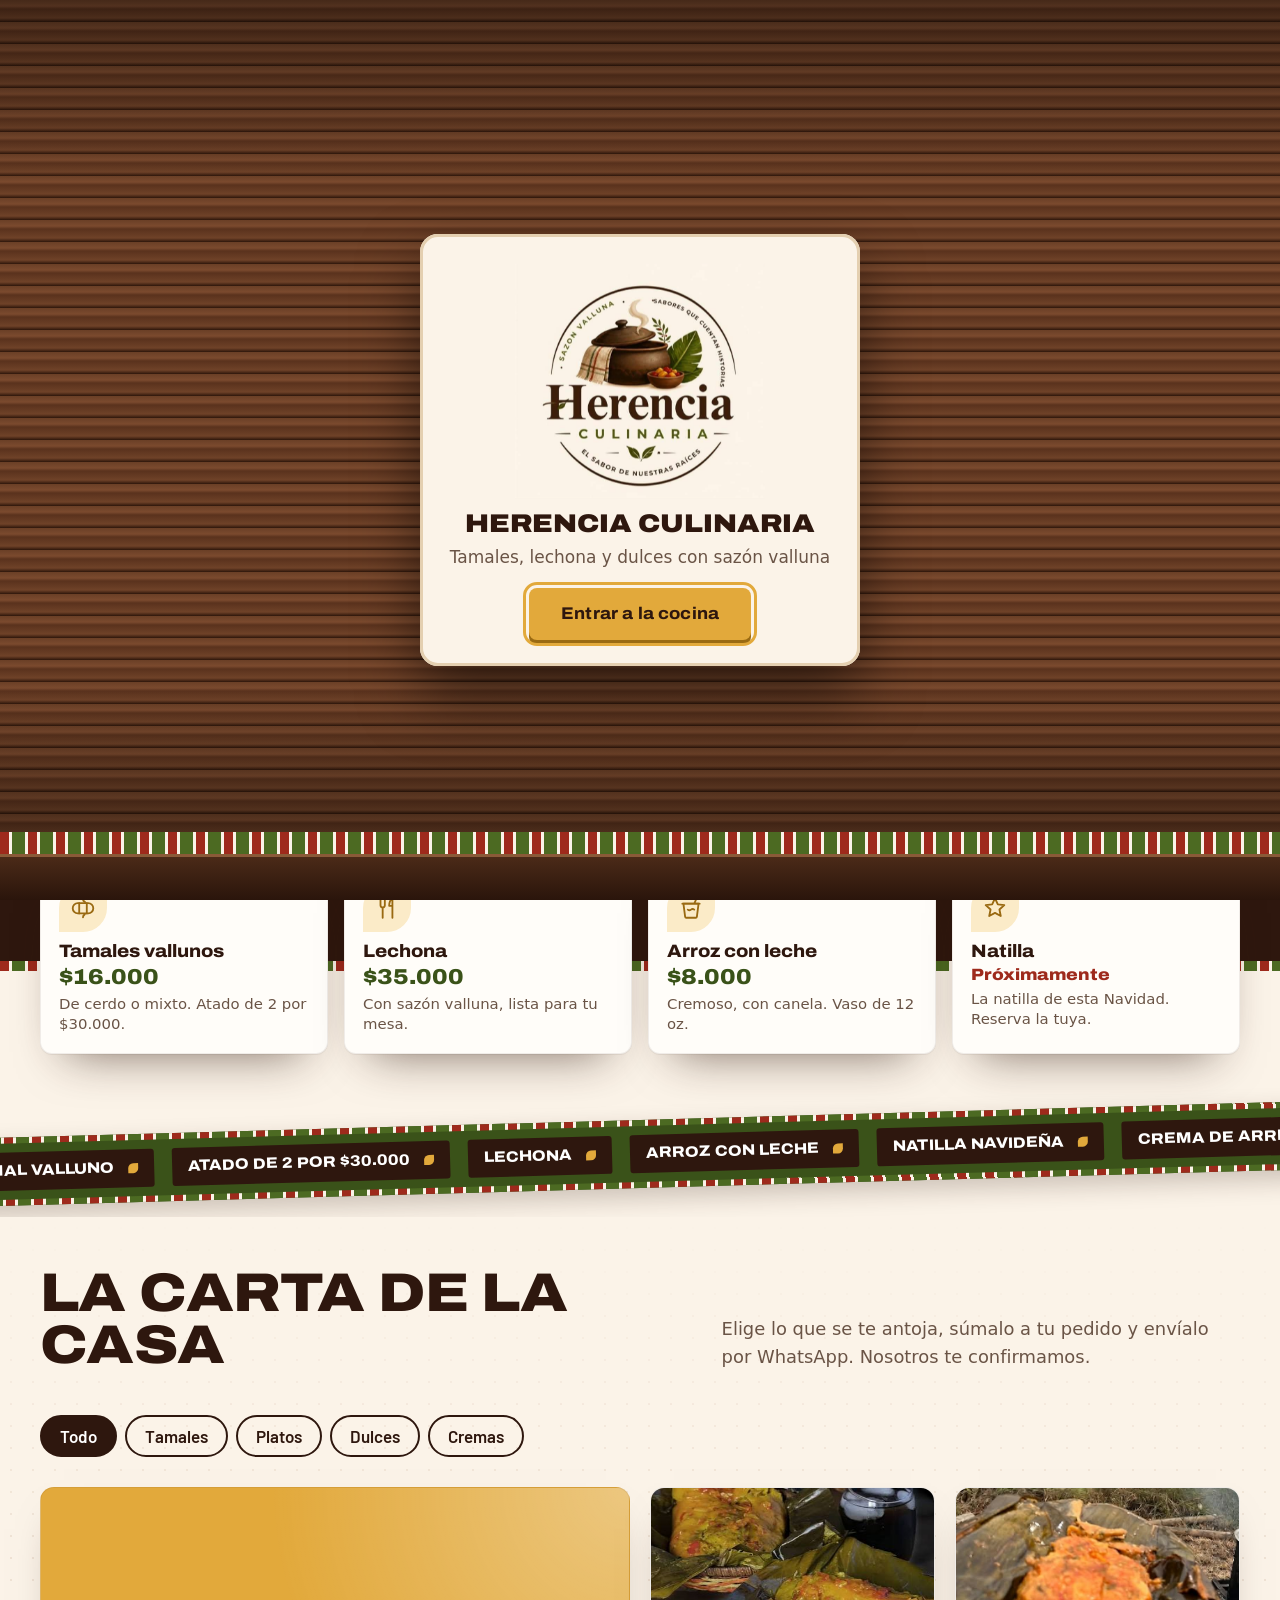
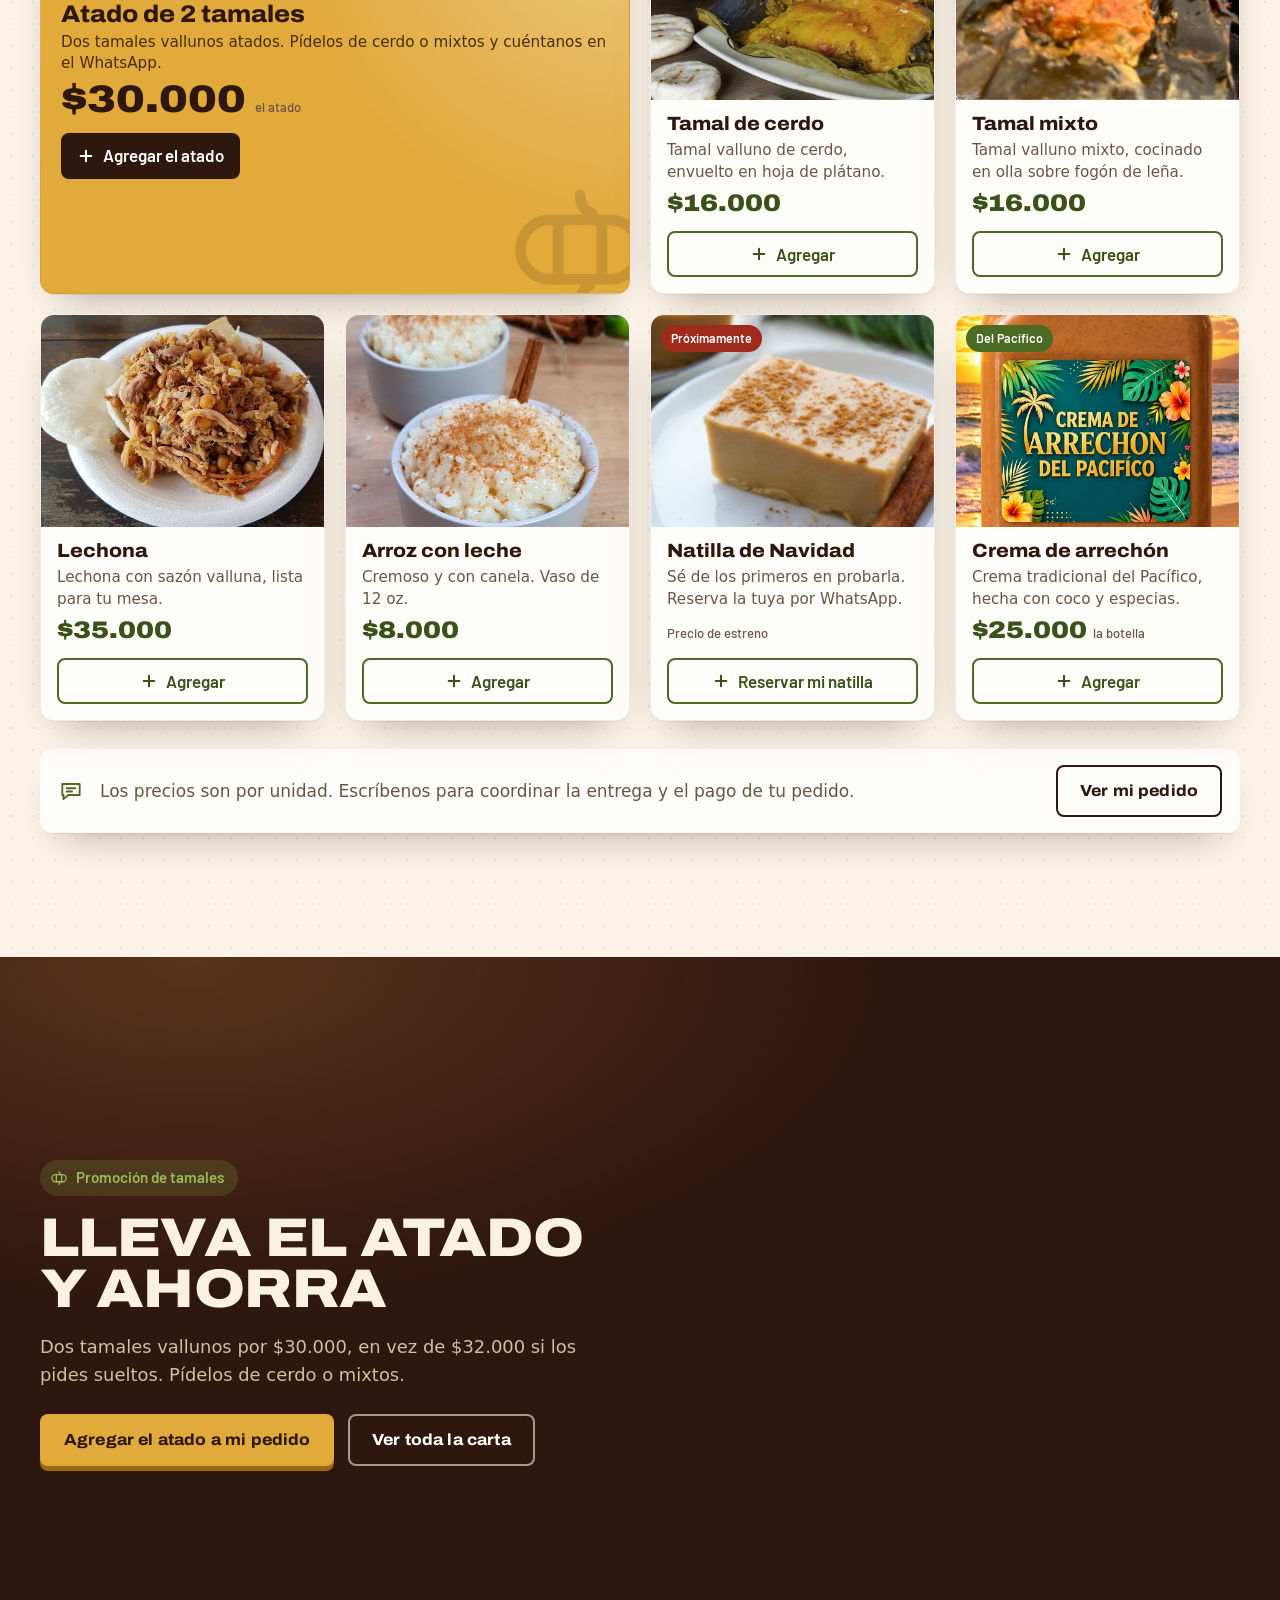
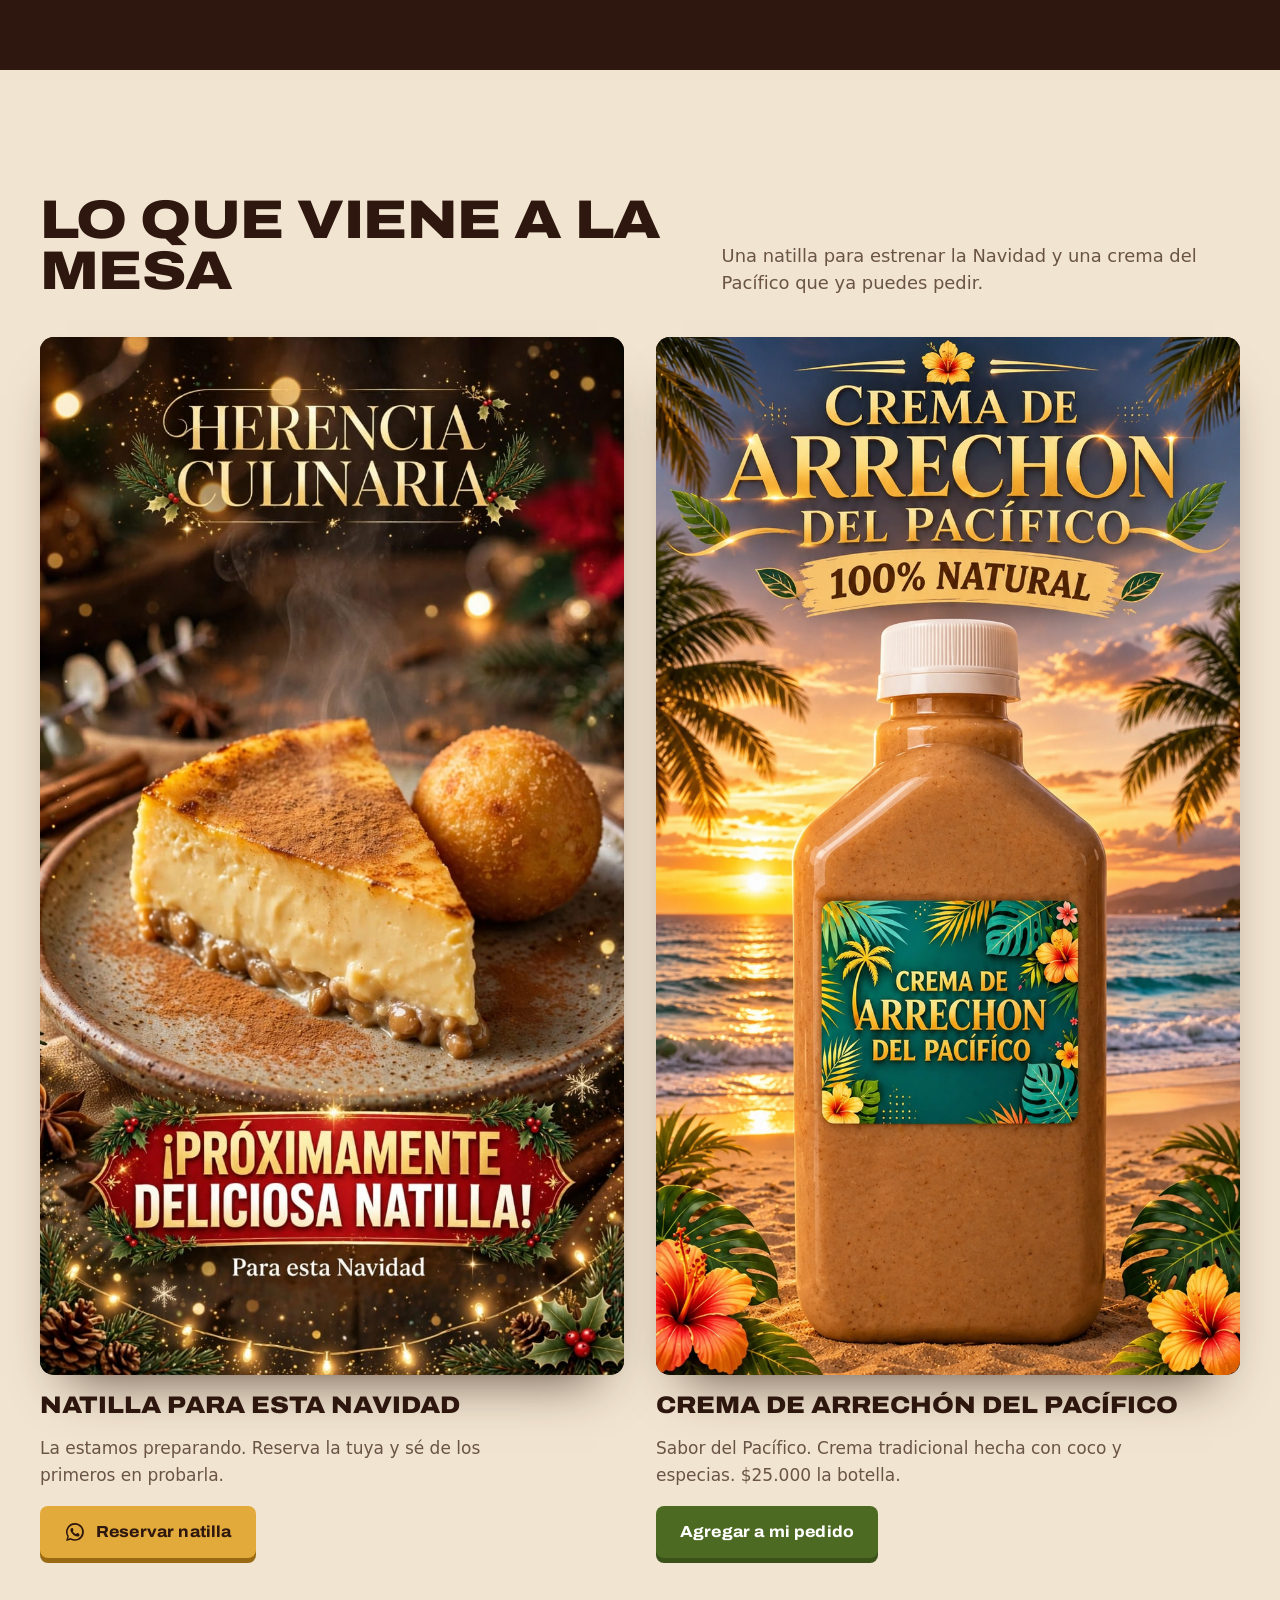
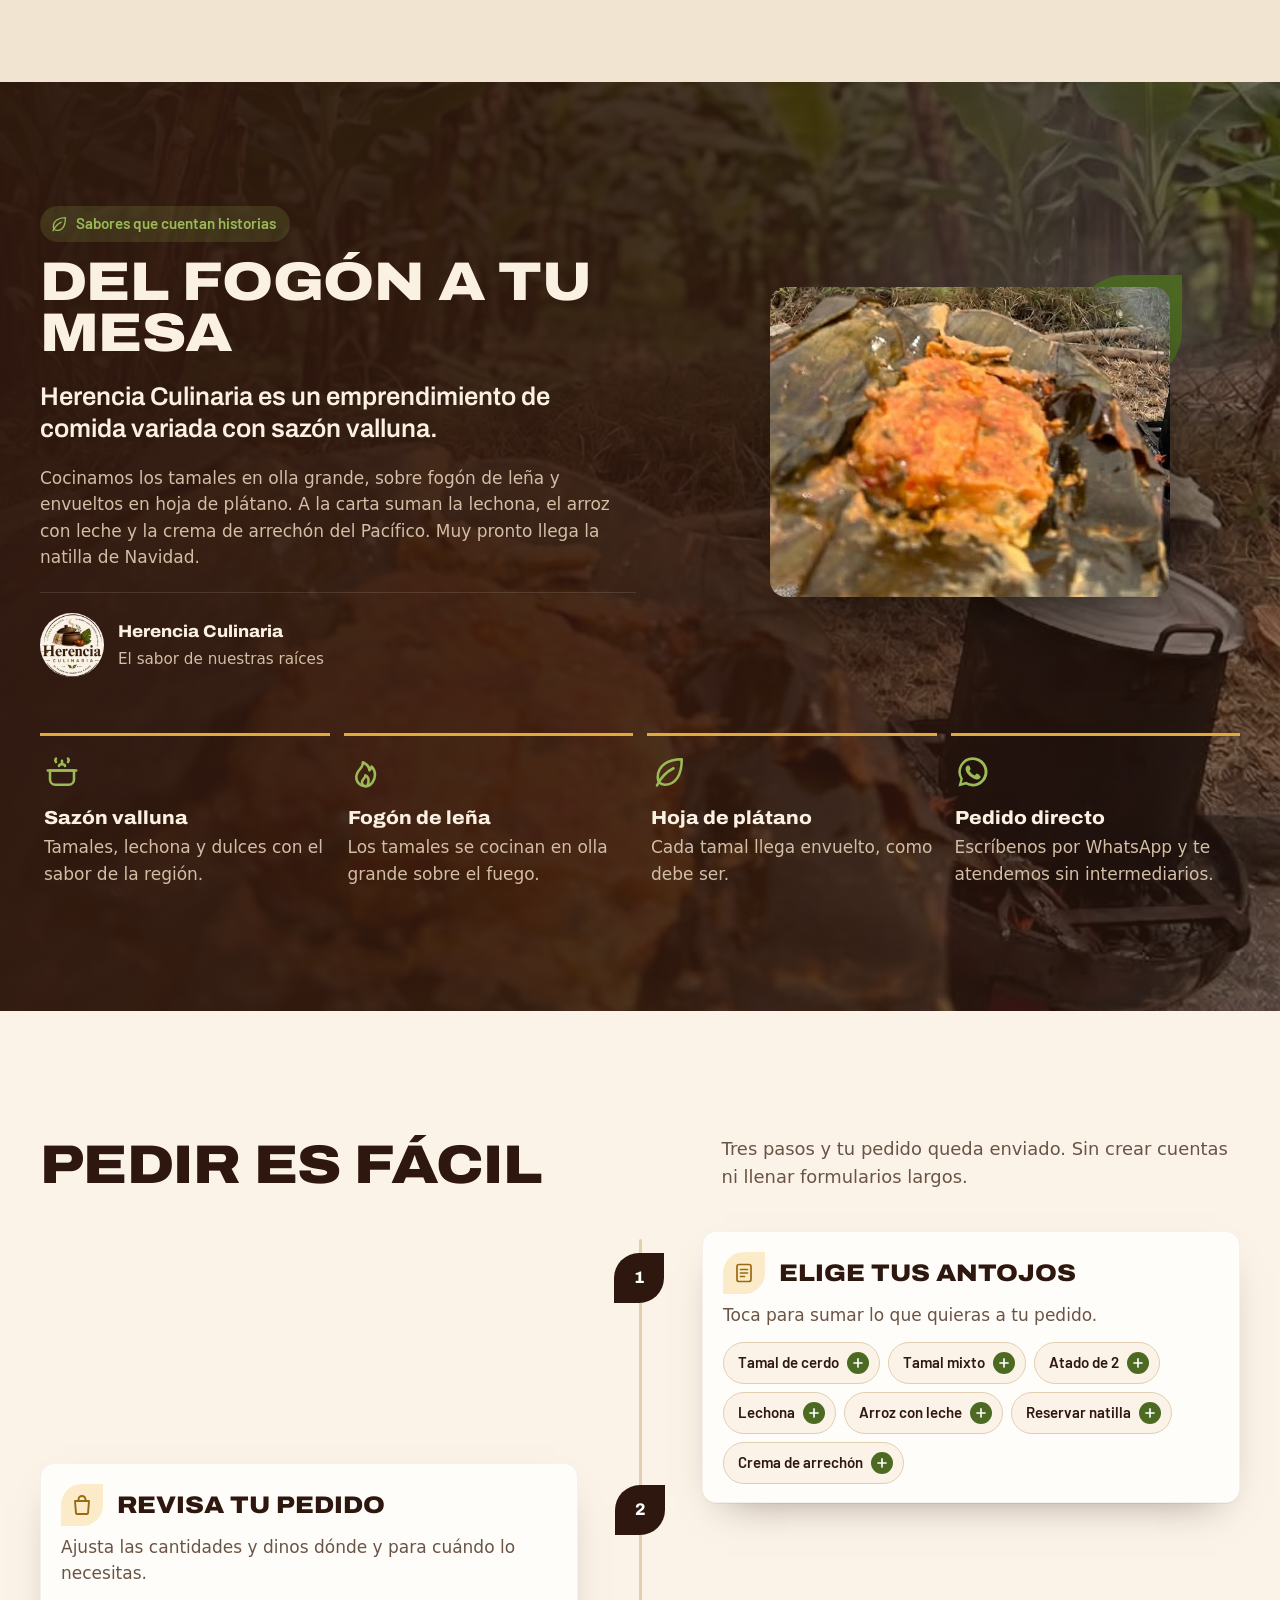
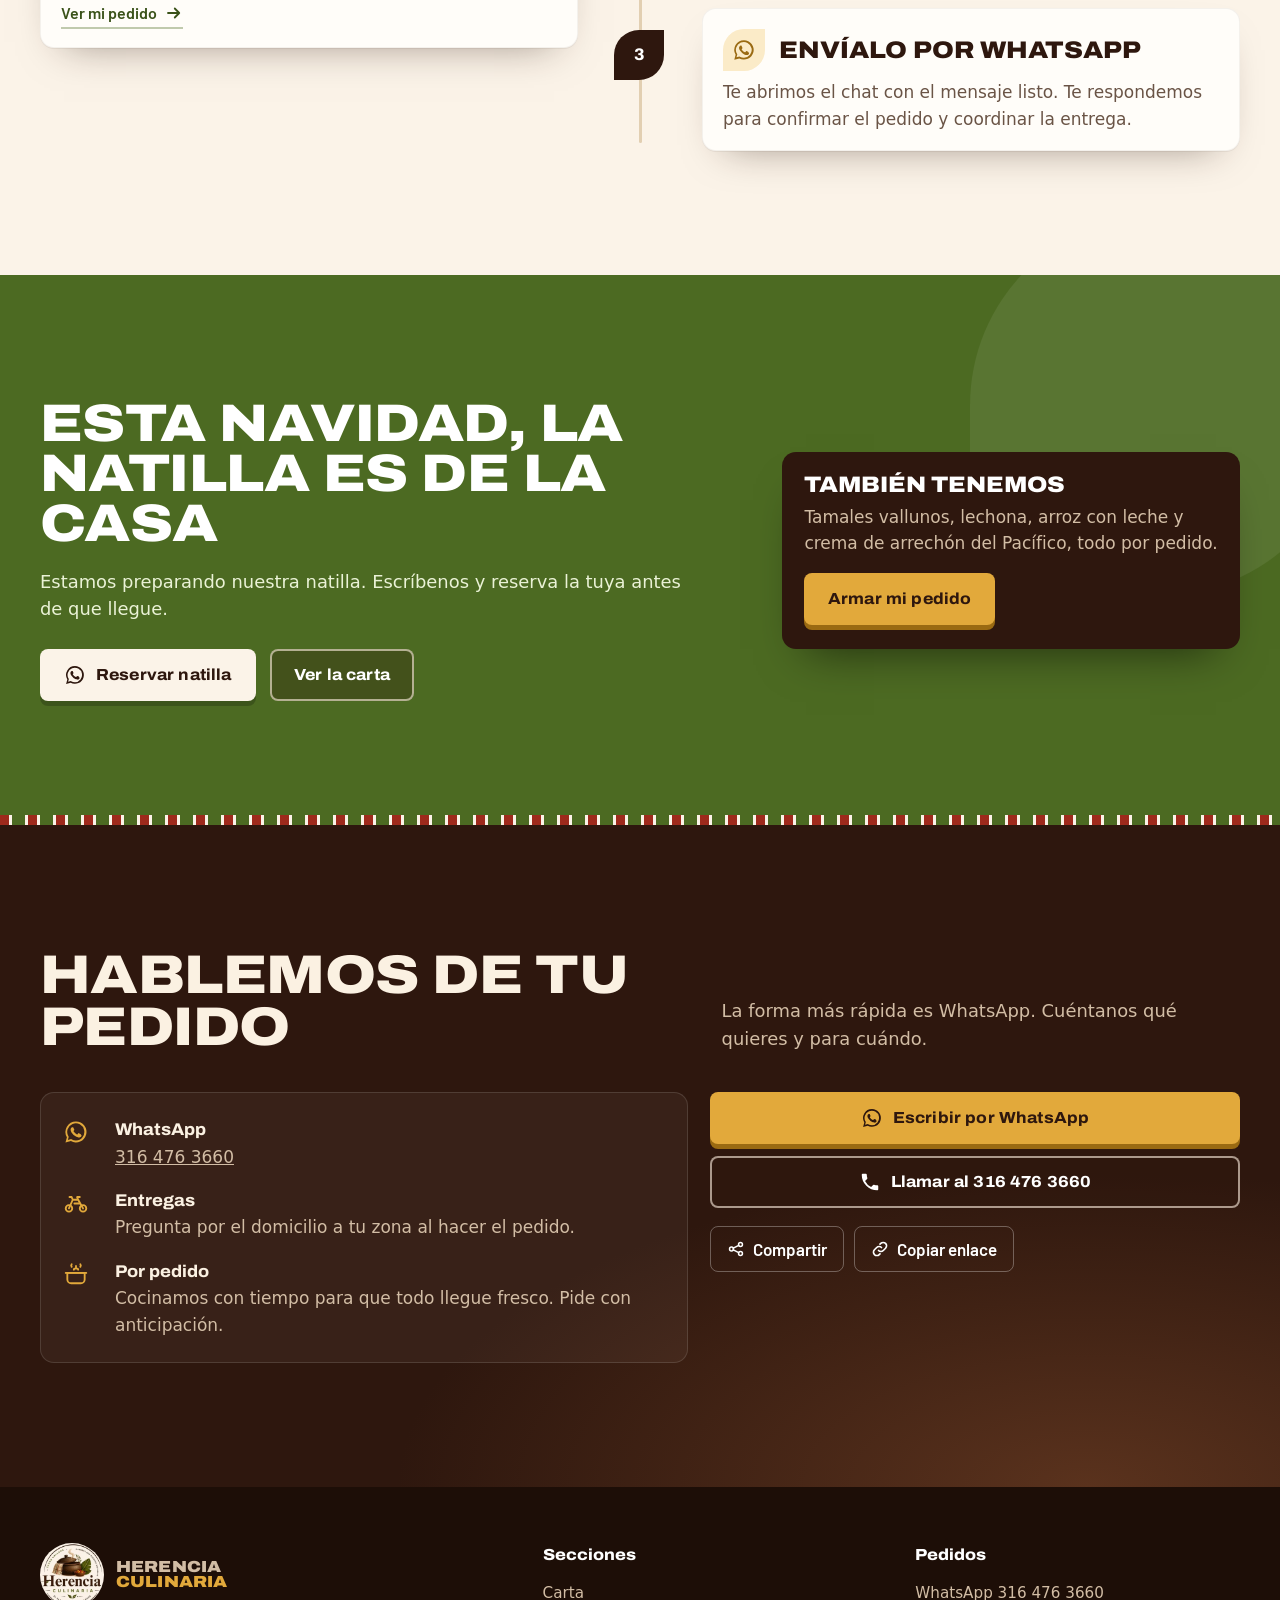
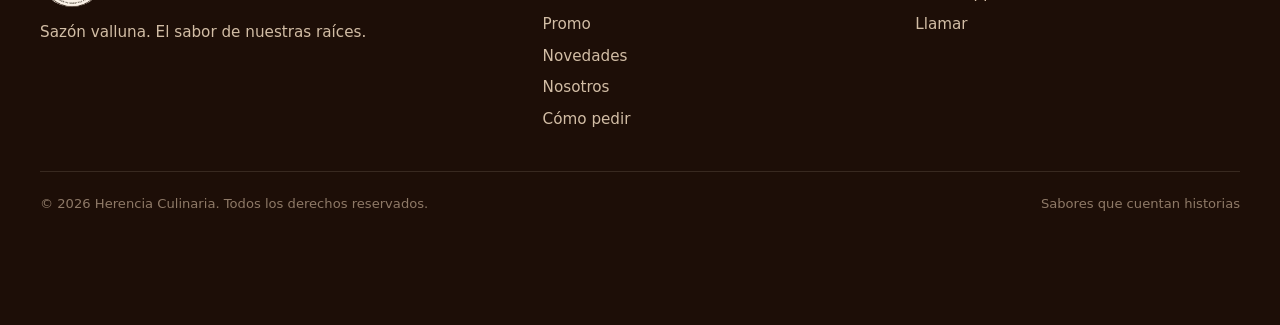
<file: index.html>
<!doctype html>
<html lang="es">
<head>
<meta charset="utf-8">
<meta name="viewport" content="width=device-width, initial-scale=1, viewport-fit=cover">
<title>Herencia Culinaria | Tamales vallunos, lechona y dulces con sazón valluna</title>
<meta name="description" content="Herencia Culinaria: tamales vallunos de cerdo y mixto, lechona, arroz con leche, crema de arrechón del Pacífico y natilla navideña. Pide por WhatsApp.">
<meta name="theme-color" content="#2E170E">
<meta property="og:type" content="website">
<meta property="og:title" content="Herencia Culinaria">
<meta property="og:description" content="El sabor de nuestras raíces. Tamales, lechona y dulces con sazón valluna.">
<meta property="og:image" content="og.jpg">
<meta name="twitter:card" content="summary_large_image">
<link rel="icon" href="favicon.ico" sizes="any"><link rel="icon" type="image/png" href="favicon.png"><link rel="apple-touch-icon" href="apple-touch-icon.png">
<link rel="preload" href="font_archivo.woff2" as="font" type="font/woff2" crossorigin>
<link rel="stylesheet" href="styles.css">
</head>
<body>


<svg width="0" height="0" style="position:absolute" aria-hidden="true">
<symbol id="i-wa" viewBox="0 0 24 24"><path fill="currentColor" d="M12 2.2a9.7 9.7 0 0 0-8.4 14.6L2.3 21.7l5-1.3A9.7 9.7 0 1 0 12 2.2zm0 17.6c-1.5 0-2.9-.4-4.2-1.1l-.3-.2-3 .8.8-2.9-.2-.3A7.9 7.9 0 1 1 12 19.8zm4.4-5.9c-.2-.1-1.4-.7-1.7-.8-.2-.1-.4-.1-.5.1l-.8.9c-.1.2-.3.2-.5.1a6.5 6.5 0 0 1-3.2-2.8c-.2-.4.2-.4.7-1.2.1-.2 0-.3 0-.4l-.8-1.8c-.2-.5-.4-.4-.5-.4h-.5a.9.9 0 0 0-.7.3 2.8 2.8 0 0 0-.9 2.1 4.9 4.9 0 0 0 1 2.6 11.2 11.2 0 0 0 4.3 3.8c1.6.7 2.2.7 3 .6.5-.1 1.4-.6 1.6-1.1.2-.6.2-1 .1-1.1l-.6-.2z"/></symbol>
<symbol id="i-pin" viewBox="0 0 24 24"><path fill="currentColor" d="M12 2a7 7 0 0 0-7 7c0 5.2 7 13 7 13s7-7.8 7-13a7 7 0 0 0-7-7zm0 9.5A2.5 2.5 0 1 1 12 6.5a2.5 2.5 0 0 1 0 5z"/></symbol>
<symbol id="i-tel" viewBox="0 0 24 24"><path fill="currentColor" d="M6.6 10.8a15.1 15.1 0 0 0 6.6 6.6l2.2-2.2a1 1 0 0 1 1-.2 11.4 11.4 0 0 0 3.6.6 1 1 0 0 1 1 1V20a1 1 0 0 1-1 1A17 17 0 0 1 3 4a1 1 0 0 1 1-1h3.5a1 1 0 0 1 1 1 11.4 11.4 0 0 0 .6 3.6 1 1 0 0 1-.3 1z"/></symbol>
<symbol id="i-mail" viewBox="0 0 24 24"><path fill="currentColor" d="M20 4H4a2 2 0 0 0-2 2v12a2 2 0 0 0 2 2h16a2 2 0 0 0 2-2V6a2 2 0 0 0-2-2zm0 4.2-8 5-8-5V6l8 5 8-5z"/></symbol>
<symbol id="i-flecha" viewBox="0 0 24 24"><path fill="none" stroke="currentColor" stroke-width="2.4" stroke-linecap="round" stroke-linejoin="round" d="M4 12h15m-6-6 6 6-6 6"/></symbol>
<symbol id="i-mas" viewBox="0 0 24 24"><path fill="none" stroke="currentColor" stroke-width="2.8" stroke-linecap="round" d="M12 5v14M5 12h14"/></symbol>
<symbol id="i-ok" viewBox="0 0 24 24"><path fill="none" stroke="currentColor" stroke-width="2.8" stroke-linecap="round" stroke-linejoin="round" d="m5 12.5 4.5 4.5L19 7.5"/></symbol>
<symbol id="i-x" viewBox="0 0 24 24"><path fill="none" stroke="currentColor" stroke-width="2.4" stroke-linecap="round" d="M6 6l12 12M18 6 6 18"/></symbol>
<symbol id="i-menu" viewBox="0 0 24 24"><path fill="none" stroke="currentColor" stroke-width="2.4" stroke-linecap="round" d="M4 7h16M4 12h16M4 17h10"/></symbol>
<symbol id="i-link" viewBox="0 0 24 24"><path fill="none" stroke="currentColor" stroke-width="2.2" stroke-linecap="round" d="M10 14a4.5 4.5 0 0 0 6.4 0l3-3a4.5 4.5 0 0 0-6.4-6.4l-1 1M14 10a4.5 4.5 0 0 0-6.4 0l-3 3a4.5 4.5 0 0 0 6.4 6.4l1-1"/></symbol>
<symbol id="i-ig" viewBox="0 0 24 24"><path fill="currentColor" d="M7.5 2h9A5.5 5.5 0 0 1 22 7.5v9a5.5 5.5 0 0 1-5.5 5.5h-9A5.5 5.5 0 0 1 2 16.5v-9A5.5 5.5 0 0 1 7.5 2zm0 2A3.5 3.5 0 0 0 4 7.5v9A3.5 3.5 0 0 0 7.5 20h9a3.5 3.5 0 0 0 3.5-3.5v-9A3.5 3.5 0 0 0 16.5 4zM12 7a5 5 0 1 1 0 10 5 5 0 0 1 0-10zm0 2a3 3 0 1 0 0 6 3 3 0 0 0 0-6zm5.3-3.2a1.2 1.2 0 1 1 0 2.4 1.2 1.2 0 0 1 0-2.4z"/></symbol>
<symbol id="i-fb" viewBox="0 0 24 24"><path fill="currentColor" d="M5 2h14a3 3 0 0 1 3 3v14a3 3 0 0 1-3 3h-4.4v-7h2.6l.4-3h-3V10c0-.9.3-1.5 1.6-1.5h1.5V5.8a20 20 0 0 0-2.3-.1c-2.3 0-3.8 1.4-3.8 3.9V12H9v3h2.6v7H5a3 3 0 0 1-3-3V5a3 3 0 0 1 3-3z"/></symbol>
  <symbol id="i-son" viewBox="0 0 24 24"><g fill="none" stroke="currentColor" stroke-width="1.9" stroke-linecap="round" stroke-linejoin="round"><path d="M4 9.5v5h3.5L12 18.5v-13L7.5 9.5z"/><path d="M15.5 9a4.2 4.2 0 0 1 0 6M18 6.5a8 8 0 0 1 0 11"/></g></symbol>
  <symbol id="i-mudo" viewBox="0 0 24 24"><g fill="none" stroke="currentColor" stroke-width="1.9" stroke-linecap="round" stroke-linejoin="round"><path d="M4 9.5v5h3.5L12 18.5v-13L7.5 9.5z"/><path d="m16 9.5 5 5M21 9.5l-5 5"/></g></symbol>
  <symbol id="i-tamal" viewBox="0 0 24 24"><g fill="none" stroke="currentColor" stroke-width="1.7" stroke-linecap="round" stroke-linejoin="round"><rect x="2.5" y="7.5" width="19" height="9.5" rx="4.7"/><path d="M8.5 7.5v9.5M15.5 7.5v9.5M12 3.5c0 1.6.8 2.6 2 3M12 20.5c0-1.2.6-2 1.6-2.6"/></g></symbol>
  <symbol id="i-cubiertos" viewBox="0 0 24 24"><g fill="none" stroke="currentColor" stroke-width="1.7" stroke-linecap="round" stroke-linejoin="round"><path d="M6 3v6.5a2 2 0 0 0 4 0V3M8 11.5V21M17 21V3c-2.2 1.6-3 4.2-3 7h3"/></g></symbol>
  <symbol id="i-vaso" viewBox="0 0 24 24"><g fill="none" stroke="currentColor" stroke-width="1.7" stroke-linecap="round" stroke-linejoin="round"><path d="M5 8h14l-1.6 12.2a1 1 0 0 1-1 .8H7.6a1 1 0 0 1-1-.8z"/><path d="M4 8h16M15 8l2.2-5M9 13.5c1 .8 2 .8 3 0s2-.8 3 0"/></g></symbol>
  <symbol id="i-estrella" viewBox="0 0 24 24"><path fill="none" stroke="currentColor" stroke-width="1.7" stroke-linejoin="round" d="m12 3 2.6 5.6 6 .7-4.5 4.1 1.2 6L12 16.5 6.7 19.4l1.2-6L3.4 9.3l6-.7z"/></symbol>
  <symbol id="i-olla" viewBox="0 0 24 24"><g fill="none" stroke="currentColor" stroke-width="1.7" stroke-linecap="round" stroke-linejoin="round"><path d="M4 11h16v6a3.5 3.5 0 0 1-3.5 3.5h-9A3.5 3.5 0 0 1 4 17z"/><path d="M2.5 11h19M10 8c0-.8 1-1.2 2-1.2s2 .4 2 1.2M12 6.8V4.5M8 3c-.6.8-.6 1.6 0 2.4M16 3c.6.8.6 1.6 0 2.4"/></g></symbol>
  <symbol id="i-fuego" viewBox="0 0 24 24"><g fill="none" stroke="currentColor" stroke-width="1.7" stroke-linecap="round" stroke-linejoin="round"><path d="M12 21.5c-3.9 0-6.5-2.6-6.5-6 0-3 2-4.8 3.4-6.6.6-.8 1-1.9 1-3.4 2.4 1 4.2 3.2 4.4 5.4.9-.6 1.3-1.6 1.4-2.6 1.4 1.6 2.3 3.4 2.3 5.4 0 3.8-2.6 7.8-6 7.8z"/><path d="M12 21.5c-1.6 0-2.7-1.1-2.7-2.6 0-1.4 1.1-2.2 1.8-3.2.3-.4.5-.9.5-1.5 1.2.6 2.1 1.8 2.1 3.2 0 2.2-.7 4.1-1.7 4.1z"/></g></symbol>
  <symbol id="i-hoja" viewBox="0 0 24 24"><path fill="none" stroke="currentColor" stroke-width="1.7" stroke-linecap="round" stroke-linejoin="round" d="M20.5 3.5C11 3.5 4.5 8 4.5 15.5c0 1.3.3 2.4.8 3.3C6.4 20 7.6 20.5 9 20.5c7.5 0 11.5-6.5 11.5-17zM4 21c2.5-5.5 6-9 11-11.5"/></symbol>
  <symbol id="i-moto" viewBox="0 0 24 24"><g fill="none" stroke="currentColor" stroke-width="1.7" stroke-linecap="round" stroke-linejoin="round"><circle cx="5.5" cy="17" r="3"/><circle cx="18.5" cy="17" r="3"/><path d="M5.5 17 9 9h5l4.5 8M9 9 8 6.5H6M14 9l-1-2.5h2.5M10.5 12.5h5"/></g></symbol>
  <symbol id="i-bolsa" viewBox="0 0 24 24"><g fill="none" stroke="currentColor" stroke-width="1.9" stroke-linecap="round" stroke-linejoin="round"><path d="M5 8h14l-1 12.3a1 1 0 0 1-1 .7H7a1 1 0 0 1-1-.7z"/><path d="M8.5 8V6.5a3.5 3.5 0 0 1 7 0V8"/></g></symbol>
  <symbol id="i-chat" viewBox="0 0 24 24"><g fill="none" stroke="currentColor" stroke-width="1.7" stroke-linecap="round" stroke-linejoin="round"><path d="M4 5.5h16v10.2H9.5L5 19.5v-3.8H4z"/><path d="M8 9.5h8M8 12.5h5"/></g></symbol>
  <symbol id="i-lista" viewBox="0 0 24 24"><g fill="none" stroke="currentColor" stroke-width="1.7" stroke-linecap="round" stroke-linejoin="round"><rect x="5" y="3.5" width="14" height="17" rx="2"/><path d="M8.5 8.5h7M8.5 12h7M8.5 15.5h4"/></g></symbol>
  <symbol id="i-compartir" viewBox="0 0 24 24"><g fill="none" stroke="currentColor" stroke-width="2" stroke-linecap="round" stroke-linejoin="round"><circle cx="6" cy="12" r="2.6"/><circle cx="18" cy="6" r="2.6"/><circle cx="18" cy="18" r="2.6"/><path d="m8.3 10.8 7.4-3.6M8.3 13.2l7.4 3.6"/></g></symbol>
</svg>

<!-- ENTRADA -->
<div id="en" role="dialog" aria-label="Bienvenida">
  <div class="en-placa" id="en-placa">
    <div class="en-logo" id="en-logo">
      <img src="logo.jpg" alt="Herencia Culinaria. Sazón valluna. El sabor de nuestras raíces" width="717" height="718">
      <span class="vapor" aria-hidden="true"><i></i><i></i><i></i></span>
    </div>
    <div class="en-txt">
      <p class="en-nom">Herencia Culinaria</p>
      <p class="en-sub">Tamales, lechona y dulces con sazón valluna</p>
      <button class="btn btn-o en-btn" id="en-abrir" type="button">Entrar a la cocina</button>
    </div>
  </div>
  <div class="en-mantel" aria-hidden="true"></div>
  <div class="en-riel" aria-hidden="true"></div>
</div>

<header class="hd" id="hd">
  <div class="cont hd-in">
    <a class="hd-marca" href="#inicio" aria-label="Herencia Culinaria, inicio">
      <img src="marca.jpg" alt="" width="46" height="46">
      <span class="hd-nom">Herencia<span>Culinaria</span></span>
    </a>
    <nav class="hd-nav" id="hd-nav" aria-label="Principal">
      <a href="#carta">Carta</a>
      <a href="#promo">Promo</a>
      <a href="#novedades">Novedades</a>
      <a href="#nosotros">Nosotros</a>
      <a href="#como-pedir">Cómo pedir</a>
      <a href="#contacto">Contacto</a>
    </nav>
    <a class="btn btn-o hd-cta" href="https://wa.me/573164763660" target="_blank" rel="noopener"><svg aria-hidden="true"><use href="#i-wa"/></svg>Pedir</a>
    <button class="icono-b hd-son" id="son" type="button" aria-label="Sonido de clic" aria-pressed="true"><svg class="on" aria-hidden="true"><use href="#i-son"/></svg><svg class="off" aria-hidden="true"><use href="#i-mudo"/></svg></button>
    <button class="icono-b hd-menu" id="menu-abrir" type="button" aria-label="Abrir menú" aria-expanded="false" aria-controls="menu"><svg aria-hidden="true"><use href="#i-menu"/></svg></button>
  </div>
</header>

<div class="menu" id="menu" hidden>
  <button class="icono-b menu-x" id="menu-cerrar" type="button" aria-label="Cerrar menú"><svg aria-hidden="true"><use href="#i-x"/></svg></button>
  <nav aria-label="Menú móvil">
    <a href="#carta" style="--i:0">Carta</a>
    <a href="#promo" style="--i:1">Promo</a>
    <a href="#novedades" style="--i:2">Novedades</a>
    <a href="#nosotros" style="--i:3">Nosotros</a>
    <a href="#como-pedir" style="--i:4">Cómo pedir</a>
    <a href="#contacto" style="--i:5">Contacto</a>
  </nav>
  <div class="menu-contacto">
    <a class="btn btn-o" href="https://wa.me/573164763660" target="_blank" rel="noopener"><svg aria-hidden="true"><use href="#i-wa"/></svg>Pedir por WhatsApp</a>
    <p class="menu-datos">316 476 3660<br>Sazón valluna · El sabor de nuestras raíces</p>
  </div>
</div>

<main id="inicio">
<!-- PORTADA -->
<section class="pt">
  <div class="cont pt-in">
    <div class="pt-txt-c">
      <p class="lugar"><svg aria-hidden="true"><use href="#i-fuego"/></svg>Sazón valluna</p>
      <h1 id="pt-t">Tamales, lechona y dulces con sazón valluna</h1>
      <p class="pt-txt">El sabor de nuestras raíces, cocinado en olla grande sobre fogón de leña y listo para tu mesa. Pide por WhatsApp.</p>
      <div class="pt-acc">
        <a class="btn btn-o" href="https://wa.me/573164763660?text=Hola%20Herencia%20Culinaria%2C%20quiero%20hacer%20un%20pedido." target="_blank" rel="noopener"><svg aria-hidden="true"><use href="#i-wa"/></svg>Pedir por WhatsApp</a>
        <a class="btn btn-l" href="#carta">Ver la carta</a>
      </div>
      <ul class="pt-sellos">
        <li><svg aria-hidden="true"><use href="#i-fuego"/></svg>Fogón de leña</li>
        <li><svg aria-hidden="true"><use href="#i-hoja"/></svg>Hoja de plátano</li>
        <li><svg aria-hidden="true"><use href="#i-moto"/></svg>Pregunta por domicilio</li>
      </ul>
    </div>
    <div class="pt-foto">
      <div class="pt-marco"><img src="hero-tamal.jpg" alt="Tamal valluno abierto sobre hoja de plátano, con la olla humeando al fondo entre matas de plátano" width="896" height="1195" fetchpriority="high"></div>
      <div class="pt-chapa" aria-label="Promoción: 2 tamales por 30 mil pesos"><small>Atado de 2</small><b>$30.000</b><span>tamales</span></div>
    </div>
  </div>
  <div class="pt-mantel" aria-hidden="true"></div>
</section>

<!-- ACCESOS -->
<section class="acc" aria-label="Lo más pedido">
  <div class="cont">
    <div class="acc-grid">
      <a class="acc-t rv" href="#carta" data-ir="tamales"><span class="acc-ic hoja-ic"><svg aria-hidden="true"><use href="#i-tamal"/></svg></span><h3>Tamales vallunos</h3><span class="pr">$16.000</span><p>De cerdo o mixto. Atado de 2 por $30.000.</p></a>
      <a class="acc-t rv d1" href="#carta" data-ir="platos"><span class="acc-ic hoja-ic"><svg aria-hidden="true"><use href="#i-cubiertos"/></svg></span><h3>Lechona</h3><span class="pr">$35.000</span><p>Con sazón valluna, lista para tu mesa.</p></a>
      <a class="acc-t rv d2" href="#carta" data-ir="dulces"><span class="acc-ic hoja-ic"><svg aria-hidden="true"><use href="#i-vaso"/></svg></span><h3>Arroz con leche</h3><span class="pr">$8.000</span><p>Cremoso, con canela. Vaso de 12 oz.</p></a>
      <a class="acc-t rv d3" href="#carta" data-ir="dulces"><span class="acc-ic hoja-ic"><svg aria-hidden="true"><use href="#i-estrella"/></svg></span><h3>Natilla</h3><span class="pr prox">Próximamente</span><p>La natilla de esta Navidad. Reserva la tuya.</p></a>
    </div>
  </div>
</section>

<!-- CINTA -->
<div class="cinta-env" id="cinta-env" aria-hidden="true">
  <div class="cinta"><div class="cinta-pista">
    <div class="cinta-grupo"><span class="cinta-it">Tamal valluno</span><span class="cinta-it">Atado de 2 por $30.000</span><span class="cinta-it">Lechona</span><span class="cinta-it">Arroz con leche</span><span class="cinta-it">Natilla navideña</span><span class="cinta-it">Crema de arrechón del Pacífico</span><span class="cinta-it">Pedidos por WhatsApp</span></div>
    <div class="cinta-grupo dup"><span class="cinta-it">Tamal valluno</span><span class="cinta-it">Atado de 2 por $30.000</span><span class="cinta-it">Lechona</span><span class="cinta-it">Arroz con leche</span><span class="cinta-it">Natilla navideña</span><span class="cinta-it">Crema de arrechón del Pacífico</span><span class="cinta-it">Pedidos por WhatsApp</span></div>
  </div></div>
</div>

<!-- CARTA -->
<section class="sec ca" id="carta">
  <div class="cont">
    <div class="cab">
      <div class="rv"><h2 class="tit h2">La carta de la casa</h2></div>
      <p class="lead rv d1">Elige lo que se te antoja, súmalo a tu pedido y envíalo por WhatsApp. Nosotros te confirmamos.</p>
    </div>
    <div class="ca-filtros rv" role="group" aria-label="Filtrar la carta">
      <button class="ca-f" type="button" data-f="todos" aria-pressed="true">Todo</button>
      <button class="ca-f" type="button" data-f="tamales" aria-pressed="false">Tamales</button>
      <button class="ca-f" type="button" data-f="platos" aria-pressed="false">Platos</button>
      <button class="ca-f" type="button" data-f="dulces" aria-pressed="false">Dulces</button>
      <button class="ca-f" type="button" data-f="cremas" aria-pressed="false">Cremas</button>
    </div>
    <div class="ca-grid">
      <article class="ca-c ca-promo rv" data-cat="tamales">
        <div class="ca-cuerpo">
          <h3>Atado de 2 tamales</h3>
          <p>Dos tamales vallunos atados. Pídelos de cerdo o mixtos y cuéntanos en el WhatsApp.</p>
          <span class="ca-precio">$30.000 <small>el atado</small></span>
          <button class="ca-add" type="button" data-id="at" aria-pressed="false"><svg class="mas" aria-hidden="true"><use href="#i-mas"/></svg><svg class="ok" aria-hidden="true"><use href="#i-ok"/></svg><span class="lbl">Agregar el atado</span></button>
        </div>
        <svg class="fondo-m" aria-hidden="true"><use href="#i-tamal"/></svg>
      </article>
      <article class="ca-c rv" data-cat="tamales">
        <div class="ca-foto"><img src="tamal-cerdo.jpg" alt="Tamal valluno en hoja de plátano con arepas" width="547" height="365" loading="lazy"></div>
        <div class="ca-cuerpo"><h3>Tamal de cerdo</h3><p>Tamal valluno de cerdo, envuelto en hoja de plátano.</p><span class="ca-precio">$16.000</span>
          <button class="ca-add" type="button" data-id="tc" aria-pressed="false"><svg class="mas" aria-hidden="true"><use href="#i-mas"/></svg><svg class="ok" aria-hidden="true"><use href="#i-ok"/></svg><span class="lbl">Agregar</span></button></div>
      </article>
      <article class="ca-c rv d1" data-cat="tamales">
        <div class="ca-foto"><img src="tamal-hoja.jpg" alt="Tamal valluno mixto recién abierto sobre su hoja" width="700" height="505" loading="lazy"></div>
        <div class="ca-cuerpo"><h3>Tamal mixto</h3><p>Tamal valluno mixto, cocinado en olla sobre fogón de leña.</p><span class="ca-precio">$16.000</span>
          <button class="ca-add" type="button" data-id="tm" aria-pressed="false"><svg class="mas" aria-hidden="true"><use href="#i-mas"/></svg><svg class="ok" aria-hidden="true"><use href="#i-ok"/></svg><span class="lbl">Agregar</span></button></div>
      </article>
      <article class="ca-c rv d2" data-cat="platos">
        <div class="ca-foto"><img src="lechona.jpg" alt="Plato de lechona con arepa" width="753" height="407" loading="lazy"></div>
        <div class="ca-cuerpo"><h3>Lechona</h3><p>Lechona con sazón valluna, lista para tu mesa.</p><span class="ca-precio">$35.000</span>
          <button class="ca-add" type="button" data-id="le" aria-pressed="false"><svg class="mas" aria-hidden="true"><use href="#i-mas"/></svg><svg class="ok" aria-hidden="true"><use href="#i-ok"/></svg><span class="lbl">Agregar</span></button></div>
      </article>
      <article class="ca-c rv" data-cat="dulces">
        <div class="ca-foto"><img src="arroz.jpg" alt="Dos vasos de arroz con leche con canela" width="480" height="640" loading="lazy" style="object-position:50% 40%"></div>
        <div class="ca-cuerpo"><h3>Arroz con leche</h3><p>Cremoso y con canela. Vaso de 12 oz.</p><span class="ca-precio">$8.000</span>
          <button class="ca-add" type="button" data-id="ar" aria-pressed="false"><svg class="mas" aria-hidden="true"><use href="#i-mas"/></svg><svg class="ok" aria-hidden="true"><use href="#i-ok"/></svg><span class="lbl">Agregar</span></button></div>
      </article>
      <article class="ca-c rv d1" data-cat="dulces">
        <div class="ca-foto"><img src="natilla.jpg" alt="Porción de natilla con canela" width="1200" height="675" loading="lazy"><span class="ca-ins">Próximamente</span></div>
        <div class="ca-cuerpo"><h3>Natilla de Navidad</h3><p>Sé de los primeros en probarla. Reserva la tuya por WhatsApp.</p><span class="ca-precio"><small>Precio de estreno</small></span>
          <button class="ca-add" type="button" data-id="na" aria-pressed="false"><svg class="mas" aria-hidden="true"><use href="#i-mas"/></svg><svg class="ok" aria-hidden="true"><use href="#i-ok"/></svg><span class="lbl">Reservar<span class="t-larga"> mi natilla</span></span></button></div>
      </article>
      <article class="ca-c rv d2" data-cat="cremas">
        <div class="ca-foto"><img src="arrechon.jpg" alt="Botella de crema de arrechón del Pacífico" width="510" height="970" loading="lazy" style="object-position:50% 52%"><span class="ca-ins v">Del Pacífico</span></div>
        <div class="ca-cuerpo"><h3>Crema de arrechón</h3><p>Crema tradicional del Pacífico, hecha con coco y especias.</p><span class="ca-precio">$25.000 <small>la botella</small></span>
          <button class="ca-add" type="button" data-id="ac" aria-pressed="false"><svg class="mas" aria-hidden="true"><use href="#i-mas"/></svg><svg class="ok" aria-hidden="true"><use href="#i-ok"/></svg><span class="lbl">Agregar</span></button></div>
      </article>
    </div>
    <div class="ca-nota rv">
      <svg aria-hidden="true"><use href="#i-chat"/></svg>
      <p>Los precios son por unidad. Escríbenos para coordinar la entrega y el pago de tu pedido.</p>
      <button class="btn btn-c" type="button" data-abrir-ped>Ver mi pedido</button>
    </div>
  </div>
</section>

<!-- PROMO -->
<section class="sec oscuro pm" id="promo">
  <div class="cont pm-grid">
    <div>
      <p class="sello-t rv"><svg aria-hidden="true"><use href="#i-tamal"/></svg>Promoción de tamales</p>
      <h2 class="tit h2 rv d1">Lleva el atado y ahorra</h2>
      <p class="lead rv d2">Dos tamales vallunos por $30.000, en vez de $32.000 si los pides sueltos. Pídelos de cerdo o mixtos.</p>
      <div class="pm-acc rv d3">
        <button class="btn btn-o" type="button" data-id="at" data-solo-add>Agregar el atado a mi pedido</button>
        <a class="btn btn-l" href="#carta">Ver toda la carta</a>
      </div>
    </div>
    <div class="pt-foto pt-promo">
  <div class="promo-card">

    <div class="promo-badge">
      <svg aria-hidden="true">
        <use href="#i-estrella"/>
      </svg>
      ¡Promoción limitada!
    </div>

    <div class="promo-content">
      <span class="promo-eyebrow">OFERTA DE LA CASA</span>

      <h2>
        Doble sabor,<br>
        mejor precio
      </h2>

      <p>
        Lleva el atado de tamales y ahorra
        <strong>$2.000</strong> en tu pedido.
      </p>

      <div class="promo-divider"></div>

      </div>

      <a
        class="btn promo-btn"
        href="https://wa.me/573164763660?text=Hola%20Herencia%20Culinaria%2C%20quiero%20aprovechar%20la%20promoción%20del%20atado."
        target="_blank"
        rel="noopener"
      >
        ¡Aprovechar promoción!
        <span aria-hidden="true">→</span>
      </a>
    </div>

  </div>
    </div>
  </div>
</section>

<!-- NOVEDADES -->
<section class="sec nv" id="novedades">
  <div class="cont">
    <div class="cab">
      <div class="rv"><h2 class="tit h2">Lo que viene a la mesa</h2></div>
      <p class="lead rv d1">Una natilla para estrenar la Navidad y una crema del Pacífico que ya puedes pedir.</p>
    </div>
    <div class="nv-grid">
      <article class="nv-c rv">
        <div class="nv-afiche"><img src="poster-natilla.jpg" alt="Afiche: Herencia Culinaria, próximamente deliciosa natilla para esta Navidad" width="720" height="1276" loading="lazy"></div>
        <h3>Natilla para esta Navidad</h3>
        <p>La estamos preparando. Reserva la tuya y sé de los primeros en probarla.</p>
        <a class="btn btn-o" href="https://wa.me/573164763660?text=Hola%20Herencia%20Culinaria%2C%20quiero%20reservar%20natilla%20para%20Navidad." target="_blank" rel="noopener"><svg aria-hidden="true"><use href="#i-wa"/></svg>Reservar natilla</a>
      </article>
      <article class="nv-c rv d1">
        <div class="nv-afiche"><img src="poster-arrechon.jpg" alt="Afiche: Crema de arrechón del Pacífico, solo $25.000, pedidos al 316 476 3660" width="720" height="1302" loading="lazy"></div>
        <h3>Crema de arrechón del Pacífico</h3>
        <p>Sabor del Pacífico. Crema tradicional hecha con coco y especias. $25.000 la botella.</p>
        <button class="btn btn-v" type="button" data-id="ac" data-solo-add>Agregar a mi pedido</button>
      </article>
    </div>
  </div>
</section>

<!-- NOSOTROS -->
<section class="sec oscuro no" id="nosotros">
  <div class="no-fondo" aria-hidden="true"><img src="hero-tamal.jpg" alt="" width="896" height="1195" loading="lazy"></div>
  <div class="cont">
    <div class="no-grid">
      <div class="no-txt">
        <p class="sello-t rv"><svg aria-hidden="true"><use href="#i-hoja"/></svg>Sabores que cuentan historias</p>
        <h2 class="tit h2 rv d1">Del fogón a tu mesa</h2>
        <p class="grande rv d2" style="margin-top:22px">Herencia Culinaria es un emprendimiento de comida variada con sazón valluna.</p>
        <p class="rv d2">Cocinamos los tamales en olla grande, sobre fogón de leña y envueltos en hoja de plátano. A la carta suman la lechona, el arroz con leche y la crema de arrechón del Pacífico. Muy pronto llega la natilla de Navidad.</p>
        <div class="no-firma rv d3">
          <img src="marca.jpg" alt="" width="64" height="64" loading="lazy">
          <div><b>Herencia Culinaria</b><span>El sabor de nuestras raíces</span></div>
        </div>
      </div>
      <div class="no-foto rv d2"><div class="marco"><img src="tamal-hoja.jpg" alt="Tamal valluno recién abierto sobre su hoja de plátano" width="700" height="505" loading="lazy"></div></div>
    </div>
    <div class="cp-grid">
      <div class="cp-i rv"><svg aria-hidden="true"><use href="#i-olla"/></svg><h3>Sazón valluna</h3><p>Tamales, lechona y dulces con el sabor de la región.</p></div>
      <div class="cp-i rv d1"><svg aria-hidden="true"><use href="#i-fuego"/></svg><h3>Fogón de leña</h3><p>Los tamales se cocinan en olla grande sobre el fuego.</p></div>
      <div class="cp-i rv d2"><svg aria-hidden="true"><use href="#i-hoja"/></svg><h3>Hoja de plátano</h3><p>Cada tamal llega envuelto, como debe ser.</p></div>
      <div class="cp-i rv d3"><svg aria-hidden="true"><use href="#i-wa"/></svg><h3>Pedido directo</h3><p>Escríbenos por WhatsApp y te atendemos sin intermediarios.</p></div>
    </div>
  </div>
</section>

<!-- CÓMO PEDIR -->
<section class="sec co" id="como-pedir">
  <div class="cont">
    <div class="cab">
      <div class="rv"><h2 class="tit h2">Pedir es fácil</h2></div>
      <p class="lead rv d1">Tres pasos y tu pedido queda enviado. Sin crear cuentas ni llenar formularios largos.</p>
    </div>
    <div class="tl" id="tl">
      <div class="tl-linea"><div class="tl-relleno" id="tl-relleno"></div></div>
      <div class="tl-it rv"><span class="tl-hex">1</span>
        <div class="tl-c"><div class="tl-cab"><span class="tl-ic hoja-ic"><svg aria-hidden="true"><use href="#i-lista"/></svg></span><h3>Elige tus antojos</h3></div>
          <p>Toca para sumar lo que quieras a tu pedido.</p>
          <div class="chips">
            <button class="ch" type="button" data-id="tc" aria-pressed="false">Tamal de cerdo<i><svg class="mas" aria-hidden="true"><use href="#i-mas"/></svg><svg class="ok" aria-hidden="true"><use href="#i-ok"/></svg></i></button>
            <button class="ch" type="button" data-id="tm" aria-pressed="false">Tamal mixto<i><svg class="mas" aria-hidden="true"><use href="#i-mas"/></svg><svg class="ok" aria-hidden="true"><use href="#i-ok"/></svg></i></button>
            <button class="ch" type="button" data-id="at" aria-pressed="false">Atado de 2<i><svg class="mas" aria-hidden="true"><use href="#i-mas"/></svg><svg class="ok" aria-hidden="true"><use href="#i-ok"/></svg></i></button>
            <button class="ch" type="button" data-id="le" aria-pressed="false">Lechona<i><svg class="mas" aria-hidden="true"><use href="#i-mas"/></svg><svg class="ok" aria-hidden="true"><use href="#i-ok"/></svg></i></button>
            <button class="ch" type="button" data-id="ar" aria-pressed="false">Arroz con leche<i><svg class="mas" aria-hidden="true"><use href="#i-mas"/></svg><svg class="ok" aria-hidden="true"><use href="#i-ok"/></svg></i></button>
            <button class="ch" type="button" data-id="na" aria-pressed="false">Reservar natilla<i><svg class="mas" aria-hidden="true"><use href="#i-mas"/></svg><svg class="ok" aria-hidden="true"><use href="#i-ok"/></svg></i></button>
            <button class="ch" type="button" data-id="ac" aria-pressed="false">Crema de arrechón<i><svg class="mas" aria-hidden="true"><use href="#i-mas"/></svg><svg class="ok" aria-hidden="true"><use href="#i-ok"/></svg></i></button>
          </div>
        </div>
      </div>
      <div class="tl-it rv"><span class="tl-hex">2</span>
        <div class="tl-c"><div class="tl-cab"><span class="tl-ic hoja-ic"><svg aria-hidden="true"><use href="#i-bolsa"/></svg></span><h3>Revisa tu pedido</h3></div>
          <p>Ajusta las cantidades y dinos dónde y para cuándo lo necesitas.</p>
          <button class="enlace" type="button" data-abrir-ped>Ver mi pedido <svg aria-hidden="true"><use href="#i-flecha"/></svg></button>
        </div>
      </div>
      <div class="tl-it rv"><span class="tl-hex">3</span>
        <div class="tl-c"><div class="tl-cab"><span class="tl-ic hoja-ic"><svg aria-hidden="true"><use href="#i-wa"/></svg></span><h3>Envíalo por WhatsApp</h3></div>
          <p>Te abrimos el chat con el mensaje listo. Te respondemos para confirmar el pedido y coordinar la entrega.</p>
        </div>
      </div>
    </div>
  </div>
</section>

<!-- LLAMADO -->
<section class="sec ll">
  <div class="cont ll-grid">
    <div>
      <h2 class="tit rv">Esta Navidad, la natilla es de la casa</h2>
      <p class="lead rv d1">Estamos preparando nuestra natilla. Escríbenos y reserva la tuya antes de que llegue.</p>
      <div class="ll-acc rv d2">
        <a class="btn btn-b" href="https://wa.me/573164763660?text=Hola%20Herencia%20Culinaria%2C%20quiero%20reservar%20natilla%20para%20Navidad." target="_blank" rel="noopener"><svg aria-hidden="true"><use href="#i-wa"/></svg>Reservar natilla</a>
        <a class="btn btn-l" href="#carta">Ver la carta</a>
      </div>
    </div>
    <div class="ll-nat rv d2">
      <h3>También tenemos</h3>
      <p>Tamales vallunos, lechona, arroz con leche y crema de arrechón del Pacífico, todo por pedido.</p>
      <button class="btn btn-o" type="button" data-abrir-ped>Armar mi pedido</button>
    </div>
  </div>
</section>

<!-- CONTACTO -->
<section class="sec oscuro ct" id="contacto">
  <div class="cont">
    <div class="cab">
      <div class="rv"><h2 class="tit h2">Hablemos de tu pedido</h2></div>
      <p class="lead rv d1">La forma más rápida es WhatsApp. Cuéntanos qué quieres y para cuándo.</p>
    </div>
    <div class="ct-grid">
      <div class="ct-ficha rv">
        <div class="ct-dato"><svg aria-hidden="true"><use href="#i-wa"/></svg><div><b>WhatsApp</b><a href="https://wa.me/573164763660" target="_blank" rel="noopener">316 476 3660</a></div></div>
        <div class="ct-dato"><svg aria-hidden="true"><use href="#i-moto"/></svg><div><b>Entregas</b><span>Pregunta por el domicilio a tu zona al hacer el pedido.</span></div></div>
        <div class="ct-dato"><svg aria-hidden="true"><use href="#i-olla"/></svg><div><b>Por pedido</b><span>Cocinamos con tiempo para que todo llegue fresco. Pide con anticipación.</span></div></div>
      </div>
      <div class="ct-acc rv d1">
        <a class="btn btn-o" href="https://wa.me/573164763660?text=Hola%20Herencia%20Culinaria%2C%20quiero%20hacer%20un%20pedido." target="_blank" rel="noopener"><svg aria-hidden="true"><use href="#i-wa"/></svg>Escribir por WhatsApp</a>
        <a class="btn btn-l" href="tel:+573164763660"><svg aria-hidden="true"><use href="#i-tel"/></svg>Llamar al 316 476 3660</a>
        <div class="ct-comp">
          <button type="button" id="comp-wa"><svg aria-hidden="true"><use href="#i-compartir"/></svg>Compartir</button>
          <button type="button" id="comp-link"><svg aria-hidden="true"><use href="#i-link"/></svg>Copiar enlace</button>
        </div>
      </div>
    </div>
  </div>
</section>
</main>

<footer class="ft">
  <div class="cont">
    <div class="ft-grid">
      <div>
        <div class="ft-marca"><img src="marca.jpg" alt="" width="64" height="64" loading="lazy"><span class="hd-nom" style="font-size:1rem">Herencia<span>Culinaria</span></span></div>
        <p>Sazón valluna. El sabor de nuestras raíces.</p>
      </div>
      <div><h4>Secciones</h4>
        <ul><li><a href="#carta">Carta</a></li><li><a href="#promo">Promo</a></li><li><a href="#novedades">Novedades</a></li><li><a href="#nosotros">Nosotros</a></li><li><a href="#como-pedir">Cómo pedir</a></li></ul></div>
      <div><h4>Pedidos</h4>
        <ul><li><a href="https://wa.me/573164763660" target="_blank" rel="noopener">WhatsApp 316 476 3660</a></li><li><a href="tel:+573164763660">Llamar</a></li></ul></div>
    </div>
    <div class="ft-abajo"><span>© <span id="anio"></span> Herencia Culinaria. Todos los derechos reservados.</span><span>Sabores que cuentan historias</span></div>
  </div>
</footer>

<!-- PEDIDO -->
<button class="ctz-boton oculto" id="ctz-boton" type="button" aria-label="Abrir mi pedido"><svg aria-hidden="true"><use href="#i-bolsa"/></svg><span id="ctz-txt">Mi pedido</span><span class="ctz-n" id="ctz-n">0</span></button>
<div class="velo" id="ped-velo" hidden>
  <div class="hoja" role="dialog" aria-modal="true" aria-labelledby="ped-tit">
    <div class="hoja-cab"><h2 id="ped-tit">Tu pedido</h2><button class="cerrar" id="ped-cerrar" type="button" aria-label="Cerrar"><svg aria-hidden="true"><use href="#i-x"/></svg></button></div>
    <p class="ctz-vacia" id="ped-vacia">Aún no has agregado nada. Puedes escribirnos igual o elegir de la carta.</p>
    <ul class="ctz-lista" id="ped-lista"></ul>
    <div class="ctz-total" id="ped-total" hidden><span>Total aproximado<small id="ped-nota"></small></span><b id="ped-suma">$0</b></div>
    <div class="ctz-campo"><label for="ped-nombre">Tu nombre</label><input id="ped-nombre" type="text" autocomplete="name" placeholder="Nombre"></div>
    <div class="ctz-campo"><label for="ped-lugar">¿Dónde entregamos?</label><input id="ped-lugar" type="text" autocomplete="street-address" placeholder="Barrio o dirección"></div>
    <div class="ctz-campo"><label for="ped-fecha">¿Para cuándo lo necesitas?</label><input id="ped-fecha" type="date"></div>
    <a class="btn btn-v ctz-enviar" id="ped-enviar" href="#" target="_blank" rel="noopener"><svg aria-hidden="true"><use href="#i-wa"/></svg>Enviar pedido por WhatsApp</a>
  </div>
</div>
<audio id="clic-audio" src="click.wav" preload="auto" playsinline></audio>
<audio id="cocina-audio" src="cocina.wav" preload="auto" playsinline></audio>
<div class="aviso" id="aviso" role="status" aria-live="polite"></div>

<script src="script.js" defer></script>
</body>
</html>
</file>
<file: styles.css>
@font-face{font-family:"Archivo";src:url(font_archivo.woff2) format("woff2");font-weight:100 900;font-stretch:62% 125%;font-display:swap}
@font-face{font-family:"Barlow";src:url(font_b400.woff2) format("woff2");font-weight:400;font-display:swap}
@font-face{font-family:"Barlow";src:url(font_b500.woff2) format("woff2");font-weight:500;font-display:swap}
@font-face{font-family:"Barlow";src:url(font_b600.woff2) format("woff2");font-weight:600;font-display:swap}

:root{
  --oro:#E2A93B; --oro-2:#9A6A12; --oro-claro:#F3C566; --oro-suave:#FBEBC8;
  --cafe:#2E170E; --cafe-2:#3D2013; --cafe-3:#53301D; --linea:rgba(255,236,210,.12);
  --crema:#FBF3E8; --arena:#F1E4D0; --arena-2:#E2CFB2; --blanco:#FFFDF9;
  --verde:#4C6A22; --verde-2:#3A5219; --verde-claro:#9BBB57; --verde-suave:#E7EED5;
  --rojo:#9E2A1C; --tierra:#8A4F2B;
  --texto-claro:#FBF1E2; --sub-claro:#D2BDA5; --texto-osc:#2E170E; --sub-osc:#6A5446;
  --mantel:repeating-linear-gradient(90deg,var(--rojo) 0 9px,var(--crema) 9px 12px,var(--verde) 12px 25px,var(--crema) 25px 28px);
  --hoja:50% 0 50% 0;
  --display:"Archivo","Arial Narrow",Impact,sans-serif;
  --texto:"Barlow",system-ui,-apple-system,"Segoe UI",sans-serif;
  --hd:68px; --gutter:20px; --ancho:1200px;
  --sombra:0 1px 0 rgba(46,23,14,.06),0 18px 40px -24px rgba(46,23,14,.5);
}
@media (min-width:900px){:root{--gutter:32px}}
*{box-sizing:border-box;-webkit-tap-highlight-color:transparent}
html{-webkit-text-size-adjust:100%;scroll-padding-top:calc(var(--hd) + 10px);scroll-behavior:smooth}
@media (prefers-reduced-motion:reduce){html{scroll-behavior:auto}}
body{margin:0;background:var(--crema);color:var(--texto-osc);font-family:var(--texto);font-size:17px;line-height:1.55;overflow-x:hidden}
img{max-width:100%;display:block;height:auto}
a{color:inherit}
button{font:inherit;color:inherit}
:focus-visible{outline:3px solid var(--oro);outline-offset:3px}
.sr{position:absolute!important;width:1px;height:1px;overflow:hidden;clip:rect(0 0 0 0);white-space:nowrap}
.cont{max-width:calc(var(--ancho) + var(--gutter) * 2);margin:0 auto;padding:0 var(--gutter)}
.tit{font-family:var(--display);font-stretch:116%;font-weight:850;text-transform:uppercase;line-height:.95;letter-spacing:-.01em;margin:0}
.h2{font-size:clamp(1.9rem,5vw,3.4rem)}
.sec{position:relative;padding:88px 0}
@media (min-width:1080px){.sec{padding:124px 0}}
.oscuro{background:var(--cafe);color:var(--texto-claro)}
.cab{display:grid;gap:16px;margin-bottom:40px}
@media (min-width:900px){.cab{grid-template-columns:1.1fr .9fr;align-items:end;gap:48px}.cab .lead{margin:0}}
.lead{font-size:1.12rem;max-width:58ch;margin:18px 0 0;color:var(--sub-osc)}
.oscuro .lead{color:var(--sub-claro)}
.hoja-ic{display:grid;place-items:center;border-radius:var(--hoja)}
.sello-t{display:inline-flex;align-items:center;gap:8px;font-weight:600;color:var(--verde-2);background:var(--verde-suave);padding:6px 14px 6px 10px;border-radius:999px;margin:0 0 16px;font-size:.95rem}
.sello-t svg{width:18px;height:18px}
.oscuro .sello-t{background:rgba(155,187,87,.16);color:var(--verde-claro)}

/* BOTONES */
.btn{display:inline-flex;align-items:center;justify-content:center;gap:10px;min-height:52px;padding:0 22px;border-radius:8px;border:2px solid transparent;font-family:var(--display);font-stretch:108%;font-weight:750;font-size:1rem;letter-spacing:.01em;text-decoration:none;cursor:pointer;transition:transform .15s ease,background-color .2s ease,border-color .2s ease,color .2s,box-shadow .2s;position:relative;overflow:hidden;white-space:nowrap}
.btn svg{width:22px;height:22px;flex:none}
.btn:active{transform:translateY(2px)}
.btn-o{background:var(--oro);color:var(--cafe);box-shadow:0 5px 0 var(--oro-2)}
.btn-o:active{box-shadow:0 2px 0 var(--oro-2)}
.btn-o:hover{background:var(--oro-claro)}
.btn-o::after{content:"";position:absolute;top:0;left:-60%;width:40%;height:100%;background:linear-gradient(100deg,transparent,rgba(255,255,255,.5),transparent);transform:skewX(-18deg);animation:brillo 6s ease-in-out infinite}
@keyframes brillo{0%,75%{left:-60%}100%{left:130%}}
.btn-l{border-color:rgba(255,241,226,.6);color:#fff;background:rgba(46,23,14,.3)}
.btn-l:hover{background:rgba(255,255,255,.12);border-color:#fff}
.btn-c{border-color:var(--cafe);color:var(--cafe);background:transparent}
.btn-c:hover{background:var(--cafe);color:#fff}
.btn-v{background:var(--verde);color:#fff;box-shadow:0 5px 0 var(--verde-2)}
.btn-v:active{box-shadow:0 2px 0 var(--verde-2)}
.btn-v:hover{background:#5a7c29}
.btn-b{background:var(--crema);color:var(--cafe);box-shadow:0 5px 0 rgba(0,0,0,.2)}
.btn-b:hover{background:#fff}

/* ============ ENTRADA ============ */
#en{display:none}
.js #en{display:flex}
#en{position:fixed;inset:0;z-index:100;flex-direction:column;align-items:center;justify-content:center;
  background:linear-gradient(180deg,rgba(0,0,0,.35),rgba(0,0,0,0) 20%,rgba(0,0,0,0) 76%,rgba(0,0,0,.45)),
  repeating-linear-gradient(180deg,#6a3f26 0,#7b4a2e 6px,#5a321d 9px,#6f4228 18px,#3f2112 21px,#2c160b 22px);
  transition:transform 1.3s cubic-bezier(.65,0,.3,1);will-change:transform}
#en.abre{transform:translateY(-104%)}
.en-placa{position:relative;width:min(88vw,440px);background:var(--crema);border-radius:18px;padding:22px 22px 26px;text-align:center;color:var(--cafe);box-shadow:0 30px 60px rgba(0,0,0,.5),inset 0 0 0 3px #e4cfb0}
.en-logo{position:relative;width:min(64vw,250px);aspect-ratio:1;margin:0 auto 6px}
.en-logo img{width:100%;height:100%;object-fit:contain}
.js .en-logo img{opacity:0;transform:scale(.82) rotate(-4deg)}
.en-logo.arma img{animation:logoIn .9s cubic-bezier(.2,.9,.25,1.2) forwards .1s}
@keyframes logoIn{to{opacity:1;transform:none}}
.vapor{position:absolute;left:34%;top:20%;width:14%;height:30%;pointer-events:none}
.vapor i{position:absolute;bottom:0;left:50%;width:70%;aspect-ratio:1;margin-left:-35%;border-radius:50%;background:radial-gradient(circle,rgba(150,120,95,.38),rgba(150,120,95,0) 70%);opacity:0;animation:sube-v 3.2s ease-out infinite}
.vapor i:nth-child(2){animation-delay:1.05s;left:40%}
.vapor i:nth-child(3){animation-delay:2.1s;left:62%}
@keyframes sube-v{0%{opacity:0;transform:translateY(0) scale(.6)}25%{opacity:.9}100%{opacity:0;transform:translateY(-120%) scale(1.8)}}
.en-nom{font-family:var(--display);font-weight:900;font-stretch:115%;text-transform:uppercase;line-height:.95;font-size:clamp(1.1rem,5vw,1.6rem);margin:6px 0 0;color:var(--cafe)}
.en-sub{margin:8px 0 18px;color:var(--sub-osc)}
.js .en-txt{opacity:0;transform:translateY(10px);transition:opacity .5s ease,transform .5s ease;transition-delay:1.1s}
.en-placa.lista .en-txt{opacity:1;transform:none}
.en-btn{font-size:1.06rem;padding:0 30px}
.en-placa.golpe{animation:golpe .26s cubic-bezier(.3,1.6,.5,1)}
@keyframes golpe{0%{transform:none}25%{transform:translateY(7px) scale(.985) rotate(var(--giro,-.5deg))}60%{transform:translateY(-2px)}100%{transform:none}}
.en-btn[disabled]{opacity:.85;cursor:default}
.en-mantel{position:absolute;left:0;right:0;bottom:46px;height:22px;background:var(--mantel)}
.en-riel{position:absolute;left:0;right:0;bottom:0;height:46px;background:linear-gradient(180deg,#4b2a18,#2a150b);border-top:3px solid #8a5a38}

/* ============ BARRA SUPERIOR Y CABECERA ============ */
.tb{background:#1d0e07;color:var(--sub-claro);font-size:.86rem;display:none}
@media (min-width:900px){.tb{display:block}}
.tb-in{display:flex;align-items:center;gap:22px;height:38px}
.tb a,.tb span{display:inline-flex;align-items:center;gap:8px;text-decoration:none}
.tb a:hover{color:#fff}
.tb svg{width:15px;height:15px;color:var(--oro)}
.tb .der{margin-left:auto;display:flex;gap:22px}
.hd{position:sticky;top:0;z-index:50;height:var(--hd);background:var(--cafe);color:#fff;border-bottom:1px solid var(--linea);transition:box-shadow .3s}
.hd.fijo{box-shadow:0 10px 30px rgba(0,0,0,.28)}
.hd-in{display:flex;align-items:center;gap:12px;height:100%}
.hd-marca{display:flex;align-items:center;gap:10px;text-decoration:none;margin-right:auto;min-width:0}
.hd-marca img{width:46px;height:46px;border-radius:50%;flex:none;background:var(--crema)}
.hd-nom{font-family:var(--display);font-weight:900;font-stretch:115%;text-transform:uppercase;line-height:.9;font-size:.86rem;letter-spacing:.01em}
.hd-nom span{display:block;color:var(--oro)}
.hd-nav{display:none;gap:2px}
.hd-nav a{position:relative;text-decoration:none;font-weight:600;padding:8px 11px;border-radius:6px;color:#E3D2BD}
.hd-nav a::after{content:"";position:absolute;left:11px;right:11px;bottom:2px;height:2px;background:var(--oro);transform:scaleX(0);transform-origin:left;transition:transform .25s}
.hd-nav a:hover{color:#fff}
.hd-nav a:hover::after,.hd-nav a.act::after{transform:none}
.hd-nav a{transition:color .25s}
.hd-nav a.act{color:var(--oro)}
.icono-b{width:44px;height:44px;border-radius:8px;border:1px solid var(--linea);background:transparent;display:grid;place-items:center;cursor:pointer;flex:none;color:#fff}
.icono-b svg{width:22px;height:22px}
.hd-cta{min-height:44px;padding:0 16px;font-size:.92rem;box-shadow:0 4px 0 var(--oro-2)}
.hd-menu{display:grid}
.hd-son .off{display:none}
.hd-son[aria-pressed="false"] .on{display:none}
.hd-son[aria-pressed="false"] .off{display:block}
@media (max-width:599px){.hd-cta{display:none}}
@media (max-width:370px){.hd-nom{font-size:.74rem}}
@media (min-width:1120px){.hd-nav{display:flex}.hd-menu{display:none}.hd-nom{font-size:.98rem}}
.menu{position:fixed;inset:0;z-index:70;background:var(--cafe);color:#fff;display:flex;flex-direction:column;padding:calc(var(--hd) + 10px) 24px calc(24px + env(safe-area-inset-bottom));overflow:auto}
.menu[hidden]{display:none}
.menu-x{position:absolute;right:16px;top:12px}
.menu nav{display:grid;gap:4px;margin-bottom:28px}
.menu nav a{display:block;text-decoration:none;font-family:var(--display);font-stretch:118%;font-weight:850;text-transform:uppercase;font-size:clamp(1.6rem,8vw,2.4rem);line-height:1.15;padding:6px 0;border-bottom:1px solid var(--linea)}
.js .menu nav a{opacity:0;transform:translateX(-18px)}
.menu.abierto nav a{opacity:1;transform:none;transition:opacity .35s ease,transform .35s ease;transition-delay:calc(var(--i) * 45ms)}
.menu-contacto{display:grid;gap:10px;margin-top:auto}
.menu-contacto .btn{width:100%}
.menu-datos{color:var(--sub-claro);font-size:.95rem;margin:14px 0 0;line-height:1.7}

/* ============ PORTADA ============ */
.pt{position:relative;color:#fff;background:radial-gradient(120% 90% at 85% 10%,#5a321d 0%,rgba(90,50,29,0) 55%),var(--cafe);isolation:isolate;overflow:hidden}
.pt-in{display:grid;min-height:min(780px,calc(100svh - var(--hd)));align-items:center;gap:36px;padding-top:56px;padding-bottom:160px}
@media (min-width:960px){.pt-in{grid-template-columns:1.1fr .9fr;gap:56px}}
.pt-txt-c{position:relative;z-index:2}
.lugar{display:inline-flex;align-items:center;gap:8px;font-weight:600;color:var(--cafe);background:var(--oro);padding:6px 14px 6px 10px;border-radius:4px;margin-bottom:22px}
.lugar svg{width:18px;height:18px}
.pt h1{font-family:var(--display);font-stretch:120%;font-weight:900;text-transform:uppercase;line-height:1.04;letter-spacing:-.015em;font-size:clamp(2.2rem,5.6vw,4.4rem);margin:0;max-width:14ch}
.pt h1 .pal{display:inline-block;overflow:hidden;vertical-align:top;padding:.26em 0 .06em;margin:-.26em 0 -.06em}
.pt h1 .pal>span{display:inline-block}
.js .pt h1 .pal>span{transform:translateY(108%)}
.listo .pt h1 .pal>span{transform:none;transition:transform .85s cubic-bezier(.2,.8,.2,1);transition-delay:calc(var(--i) * 70ms + 200ms)}
.pt h1 .acento{color:var(--oro)}
.pt-txt{font-size:1.15rem;max-width:46ch;margin:22px 0 28px;color:#EBDDC9}
.pt-acc{display:flex;flex-wrap:wrap;gap:14px}
.pt-sellos{display:flex;flex-wrap:wrap;gap:10px 24px;margin:30px 0 0;padding:0;list-style:none;color:#E6D6C0;font-weight:500}
.pt-sellos li{display:flex;align-items:center;gap:8px}
.pt-sellos svg{width:20px;height:20px;color:var(--verde-claro)}
.js .pt .lugar,.js .pt-txt,.js .pt-acc,.js .pt-sellos,.js .pt-foto{opacity:0;transform:translateY(14px)}
.listo .pt .lugar,.listo .pt-txt,.listo .pt-acc,.listo .pt-sellos{opacity:1;transform:none;transition:opacity .7s ease .85s,transform .7s ease .85s}
.listo .pt .lugar{transition-delay:.1s}
.listo .pt-sellos{transition-delay:1.15s}
.pt-foto{position:relative;z-index:1;justify-self:center;width:min(100%,430px)}
.listo .pt-foto{opacity:1;transform:none;transition:opacity .9s ease .3s,transform .9s ease .3s}
.pt-marco{position:relative;border-radius:200px 200px 18px 18px;overflow:hidden;aspect-ratio:4/5;box-shadow:0 30px 60px -20px rgba(0,0,0,.65),0 0 0 6px rgba(251,243,232,.08)}
.pt-marco img{width:100%;height:100%;object-fit:cover;object-position:50% 62%;transform:scale(1.12);transition:transform 2.8s cubic-bezier(.2,.7,.2,1)}
.listo .pt-marco img{transform:scale(1)}
.pt-marco::after{content:"";position:absolute;inset:0;background:linear-gradient(0deg,rgba(46,23,14,.45),rgba(46,23,14,0) 40%)}
.pt-chapa{position:absolute;z-index:3;right:-6px;bottom:30px;width:128px;height:128px;border-radius:50%;background:var(--oro);color:var(--cafe);display:grid;place-content:center;text-align:center;font-family:var(--display);line-height:1;transform:rotate(10deg);box-shadow:0 14px 28px -10px rgba(0,0,0,.6),inset 0 0 0 4px rgba(46,23,14,.14);animation:mece 5s ease-in-out infinite}
.pt-chapa small{font-size:.74rem;font-weight:700;font-stretch:100%}
.pt-chapa b{display:block;font-size:1.5rem;font-weight:900;font-stretch:104%;margin:3px 0;letter-spacing:-.02em}
.pt-chapa span{font-size:.8rem;font-weight:800;font-stretch:108%}
@keyframes mece{0%,100%{transform:rotate(10deg)}50%{transform:rotate(4deg) translateY(-4px)}}
.pt-mantel{position:absolute;left:0;right:0;bottom:0;height:10px;background:var(--mantel);z-index:2}
@media (max-width:959px){
  .pt-in{padding-top:30px;padding-bottom:138px;min-height:0}
  .pt-foto{order:-1;width:min(86%,340px)}
  .pt-chapa{width:108px;height:108px;right:-8px;bottom:22px}
  .pt-chapa b{font-size:1.2rem}
  .pt-txt{font-size:1.04rem;margin:16px 0 22px}
  .pt-acc .btn{flex:1 1 auto}
  .pt-sellos{font-size:.93rem;gap:8px 18px}
}
/* accesos rápidos */
.acc{position:relative;z-index:3;margin-top:-108px}
.acc-grid{display:grid;grid-template-columns:1fr 1fr;gap:12px}
@media (min-width:960px){.acc-grid{grid-template-columns:repeat(4,1fr);gap:16px}}
.acc-t{position:relative;display:flex;flex-direction:column;gap:6px;background:var(--blanco);border-radius:12px;padding:20px 18px 18px;text-decoration:none;box-shadow:0 1px 0 rgba(46,23,14,.06),0 24px 48px -26px rgba(46,23,14,.65);transition:transform .3s cubic-bezier(.2,.8,.2,1)}
.acc-t::after{content:"";position:absolute;left:0;right:0;bottom:0;height:4px;border-radius:0 0 12px 12px;background:var(--verde);transform:scaleX(0);transform-origin:left;transition:transform .35s}
.acc-t:hover{transform:translateY(-5px)}
.acc-t:hover::after{transform:none}
.acc-ic{width:48px;height:48px;background:var(--oro-suave);color:var(--oro-2);margin-bottom:4px;transition:background-color .3s,color .3s}
.acc-t:hover .acc-ic{background:var(--verde);color:#fff}
.acc-ic svg{width:26px;height:26px}
.acc-t h3{font-family:var(--display);font-stretch:110%;font-weight:800;font-size:1.12rem;line-height:1.05;margin:0}
.acc-t .pr{font-family:var(--display);font-stretch:112%;font-weight:850;font-size:1.35rem;color:var(--verde-2);line-height:1}
.acc-t .pr.prox{font-size:1.02rem;color:var(--rojo)}
.acc-t p{margin:0;color:var(--sub-osc);font-size:.93rem;line-height:1.35}
@media (max-width:599px){.acc-t{padding:16px 14px 14px}.acc-t p{display:none}.acc-ic{width:42px;height:42px}.acc-t h3{font-size:1rem}.acc-t .pr{font-size:1.15rem}}

/* ============ CINTA ============ */
.cinta-env{position:relative;overflow:hidden;padding:66px 0 30px;background:var(--crema)}
.cinta{position:relative;margin:0 -4%;padding:9px 0;background:var(--verde-2);transform:rotate(-1.6deg);box-shadow:0 10px 24px rgba(46,23,14,.22);border-top:6px solid transparent;border-bottom:6px solid transparent;border-image:var(--mantel) 6 0 6 0 stretch}
.cinta-pista{display:flex;width:max-content;animation:cinta 46s linear infinite}
.pausa .cinta-pista{animation-play-state:paused}
.cinta-grupo{display:flex;align-items:center;gap:18px;padding-right:18px}
.cinta-it{display:inline-flex;align-items:center;gap:14px;background:var(--cafe);color:#fff;font-family:var(--display);font-stretch:112%;font-weight:800;text-transform:uppercase;font-size:.95rem;padding:7px 16px;border-radius:3px;white-space:nowrap}
.cinta-it::after{content:"";width:10px;height:10px;background:var(--oro);border-radius:var(--hoja)}
@keyframes cinta{to{transform:translateX(-50%)}}

/* ============ CARTA ============ */
.ca{background:var(--crema);padding-top:50px}
.ca::before{content:"";position:absolute;inset:0;pointer-events:none;background-image:radial-gradient(rgba(138,79,43,.1) 1.2px,transparent 1.4px);background-size:22px 22px;-webkit-mask-image:linear-gradient(180deg,transparent,#000 25%);mask-image:linear-gradient(180deg,transparent,#000 25%)}
.ca .cont{position:relative}
.ca-filtros{display:flex;gap:8px;overflow-x:auto;padding:4px var(--gutter) 14px;margin:0 calc(var(--gutter) * -1) 16px;scrollbar-width:none}
.ca-filtros::-webkit-scrollbar{display:none}
.ca-f{flex:none;min-height:42px;padding:0 18px;border-radius:999px;border:2px solid var(--cafe);background:transparent;font-weight:600;cursor:pointer;color:var(--cafe);transition:background-color .2s,color .2s}
.ca-f[aria-pressed="true"]{background:var(--cafe);color:#fff}
.ca-grid{display:grid;gap:16px;grid-template-columns:1fr 1fr}
@media (min-width:860px){.ca-grid{grid-template-columns:repeat(3,1fr);gap:20px}}
@media (min-width:1100px){.ca-grid{grid-template-columns:repeat(4,1fr)}}
.ca-c{position:relative;background:var(--blanco);border-radius:14px;overflow:hidden;display:flex;flex-direction:column;box-shadow:var(--sombra);transition:transform .35s cubic-bezier(.2,.8,.2,1),box-shadow .35s}
.ca-c:hover{transform:translateY(-4px);box-shadow:0 1px 0 rgba(46,23,14,.06),0 26px 46px -24px rgba(46,23,14,.55)}
.ca-c[hidden]{display:none}
.ca-foto{position:relative;aspect-ratio:4/3;overflow:hidden;background:var(--arena)}
.ca-foto img{width:100%;height:100%;object-fit:cover;transition:transform .8s cubic-bezier(.2,.7,.2,1)}
.ca-c:hover .ca-foto img{transform:scale(1.06)}
.ca-ins{position:absolute;left:10px;top:10px;background:var(--rojo);color:#fff;padding:4px 10px;border-radius:999px;font-size:.78rem;font-weight:600}
.ca-ins.v{background:var(--verde)}
.ca-cuerpo{padding:14px 16px 16px;display:flex;flex-direction:column;gap:6px;flex:1}
.ca-c h3{font-family:var(--display);font-stretch:108%;font-weight:800;font-size:1.2rem;line-height:1.05;margin:0}
.ca-c p{margin:0;color:var(--sub-osc);font-size:.95rem;line-height:1.4}
.ca-precio{font-family:var(--display);font-stretch:114%;font-weight:900;font-size:1.5rem;line-height:1;color:var(--verde-2);margin-top:2px}
.ca-precio small{font-family:var(--texto);font-weight:500;font-size:.82rem;color:var(--sub-osc);font-stretch:100%}
.ca-add{margin-top:auto;display:inline-flex;align-items:center;justify-content:center;gap:8px;min-height:46px;padding:0 14px;border-radius:8px;border:2px solid var(--verde);background:var(--blanco);color:var(--verde-2);font-weight:600;cursor:pointer;transition:background-color .2s,color .2s;margin-top:10px}
.ca-add svg{width:18px;height:18px}
.ca-add .ok{display:none}
.ca-add[aria-pressed="true"]{background:var(--verde);color:#fff}
.ca-add[aria-pressed="true"] .mas{display:none}
.ca-add[aria-pressed="true"] .ok{display:block}
.ca-promo{grid-column:1 / -1;background:var(--oro);color:var(--cafe);flex-direction:row;align-items:center;padding:0;background-image:radial-gradient(circle at 100% 0,rgba(255,255,255,.35),rgba(255,255,255,0) 50%)}
@media (min-width:860px){.ca-promo{grid-column:span 2}}
.ca-promo .ca-cuerpo{padding:20px 20px 20px;gap:4px}
.ca-promo h3{font-size:1.5rem}
.ca-promo p{color:#4a2c10}
.ca-promo .ca-precio{color:var(--cafe);font-size:2.4rem}
.ca-promo .ca-add{border-color:var(--cafe);background:var(--cafe);color:#fff;align-self:flex-start}
.ca-promo .ca-add[aria-pressed="true"]{background:#fff;color:var(--cafe)}
.ca-promo svg.fondo-m{position:absolute;right:-26px;bottom:-30px;width:150px;height:150px;opacity:.14;color:var(--cafe)}
.ca-nota{margin:28px 0 0;color:var(--sub-osc);display:flex;flex-wrap:wrap;align-items:center;gap:10px 16px;background:var(--blanco);border-radius:12px;padding:16px 18px;box-shadow:var(--sombra)}
.ca-nota svg{width:26px;height:26px;color:var(--verde);flex:none}
.ca-nota p{margin:0;flex:1 1 260px}
@media (max-width:859px){.ca-grid{gap:10px}.ca-cuerpo{padding:10px 11px 12px;gap:4px}.ca-c h3{font-size:1rem}.ca-c p{font-size:.86rem}.ca-precio{font-size:1.25rem}.ca-add{font-size:.9rem;padding:0 8px;min-height:44px}.ca-add .t-larga{display:none}.ca-promo h3{font-size:1.2rem}.ca-promo .ca-precio{font-size:1.9rem}}
@media (max-width:340px){.ca-grid{grid-template-columns:1fr}}

/* ============ PROMO (tabla de madera) ============ */
.pm{overflow:hidden;background:radial-gradient(90% 80% at 15% 0%,#5a321d 0%,rgba(90,50,29,0) 60%),var(--cafe)}
.pm-grid{display:grid;gap:36px;align-items:center}
@media (min-width:960px){.pm-grid{grid-template-columns:1fr 1fr;gap:64px}}
.pm h2{font-size:clamp(2rem,5vw,3.4rem)}
.pm-acc{display:flex;flex-wrap:wrap;gap:14px;margin-top:26px}
.tabla{position:relative;width:min(100%,460px);justify-self:center;aspect-ratio:665/865;border-radius:10px;overflow:hidden;box-shadow:0 40px 70px -26px rgba(0,0,0,.8),0 0 0 1px rgba(255,255,255,.06);transform:rotate(1.2deg);transition:transform .5s cubic-bezier(.2,.8,.2,1)}
.tabla:hover{transform:rotate(0)}
.tabla>img{position:absolute;inset:0;width:100%;height:100%;object-fit:cover}
.tabla-in{position:absolute;inset:11% 12% 9% 12%;display:flex;flex-direction:column;align-items:center;justify-content:center;text-align:center;color:#2a1209;text-shadow:0 1px 0 rgba(255,214,160,.28),0 -1px 1px rgba(0,0,0,.35)}
.tabla-in small{font-family:var(--display);font-stretch:112%;font-weight:800;text-transform:uppercase;letter-spacing:.14em;font-size:.82rem}
.tabla-in b{display:block;font-family:var(--display);font-stretch:108%;font-weight:900;font-size:clamp(2rem,8.4vw,2.9rem);line-height:.95;margin:10px 0 4px;letter-spacing:-.03em;white-space:nowrap}
.tabla-in .de{font-family:var(--display);font-stretch:112%;font-weight:800;text-transform:uppercase;font-size:clamp(1rem,3.8vw,1.3rem);line-height:1.1}
.tabla-in .linea{width:60%;height:3px;margin:16px auto;background:currentColor;opacity:.55;border-radius:2px}
.tabla-in p{margin:0;font-size:1rem;line-height:1.35;max-width:24ch;font-weight:600}
.tabla-in .btn{margin-top:18px;min-height:46px;font-size:.95rem;text-shadow:none}

  /* ============ PROMOCIÓN DEL HERO ============ */

.pt-promo{
  position:relative;
  z-index:1;
  justify-self:center;
  width:min(100%,520px);
}

.promo-card{
  position:relative;
  min-height:455px;
  padding:42px 38px 34px;
  border:1px solid rgba(251,243,232,.12);
  border-radius:28px;
  overflow:hidden;

  background:
    radial-gradient(
      circle at 90% 8%,
      rgba(226,169,59,.14) 0 12%,
      transparent 13%
    ),
    linear-gradient(
      145deg,
      rgba(83,48,29,.96),
      rgba(46,23,14,.98)
    );

  box-shadow:
    0 30px 60px -25px rgba(0,0,0,.65),
    inset 0 0 0 1px rgba(255,236,210,.04);

  display:flex;
  flex-direction:column;
  justify-content:center;
}

/* detalles decorativos muy sutiles */
.promo-card::before{
  content:"";
  position:absolute;
  width:190px;
  height:190px;
  right:-90px;
  top:-90px;
  border-radius:50%;
  border:1px solid rgba(226,169,59,.12);
  box-shadow:
    0 0 0 35px rgba(226,169,59,.025),
    0 0 0 70px rgba(226,169,59,.018);
}

.promo-card::after{
  content:"";
  position:absolute;
  width:110px;
  height:110px;
  left:-65px;
  bottom:-65px;
  border-radius:50%;
  border:1px solid rgba(251,243,232,.07);
}

.promo-content{
  position:relative;
  z-index:2;
}

.promo-badge{
  display:inline-flex;
  align-items:center;
  gap:8px;
  width:max-content;

  background:var(--oro);
  color:var(--cafe);

  padding:8px 15px;
  border-radius:999px;

  font-family:var(--display);
  font-stretch:108%;
  font-weight:800;
  font-size:.92rem;

  box-shadow:0 7px 18px -10px rgba(226,169,59,.7);
}

.promo-badge svg{
  width:17px;
  height:17px;
  fill:currentColor;
}

.promo-eyebrow{
  display:block;
  margin-top:25px;

  color:var(--verde-claro);

  font-family:var(--display);
  font-stretch:112%;
  font-weight:800;
  font-size:.78rem;
  letter-spacing:.14em;
  text-transform:uppercase;
}

.promo-card h2{
  margin:7px 0 14px;

  color:var(--texto-claro);

  font-family:var(--display);
  font-stretch:116%;
  font-weight:900;
  font-size:clamp(2.3rem,5vw,3.45rem);
  line-height:.94;
  letter-spacing:-.025em;
}

.promo-card p{
  max-width:32ch;
  margin:0;

  color:#EBDDC9;

  font-family:var(--texto);
  font-size:1.08rem;
  line-height:1.45;
}

.promo-card p strong{
  color:var(--oro-claro);

  font-family:var(--display);
  font-stretch:112%;
  font-weight:900;
  font-size:1.2em;
}

.promo-divider{
  width:100%;
  height:1px;
  margin:24px 0 20px;

  background:linear-gradient(
    90deg,
    rgba(226,169,59,.45),
    rgba(255,236,210,.08)
  );
}

.promo-time{
  display:flex;
  align-items:center;
  justify-content:space-between;
  gap:18px;
}

.promo-clock{
  display:flex;
  align-items:center;
  gap:8px;

  color:var(--sub-claro);
  font-size:.86rem;
  line-height:1.2;
}

.promo-clock svg{
  width:21px;
  height:21px;
  color:var(--oro);
  flex:none;
}

.promo-count{
  display:flex;
  gap:8px;
}

.promo-count span{
  min-width:55px;
  padding:8px 7px 7px;

  border:1px solid rgba(255,236,210,.12);
  border-radius:10px;

  background:rgba(46,23,14,.42);

  text-align:center;
}

.promo-count b{
  display:block;

  color:var(--texto-claro);

  font-family:var(--display);
  font-stretch:112%;
  font-size:1.35rem;
  font-weight:900;
  line-height:1;
}

.promo-count small{
  display:block;
  margin-top:4px;

  color:var(--sub-claro);

  font-family:var(--texto);
  font-size:.67rem;
}

.promo-btn{
  width:100%;
  min-height:54px;
  margin-top:25px;

  background:var(--oro);
  color:var(--cafe);

  border:0;
  border-radius:999px;

  font-family:var(--display);
  font-stretch:110%;
  font-weight:850;
  font-size:1rem;

  box-shadow:
    0 6px 0 var(--oro-2),
    0 16px 28px -16px rgba(226,169,59,.7);
}

.promo-btn:hover{
  background:var(--oro-claro);
  transform:translateY(-2px);
}

.promo-btn span{
  font-size:1.35rem;
  line-height:0;
  transition:transform .2s ease;
}

.promo-btn:hover span{
  transform:translateX(4px);
    }

/* ============ NOVEDADES (afiches) ============ */
.nv{background:var(--arena)}
.nv-grid{display:grid;gap:28px}
@media (min-width:760px){.nv-grid{grid-template-columns:1fr 1fr;gap:32px}}
.nv-c{display:flex;flex-direction:column;gap:18px}
.nv-afiche{position:relative;border-radius:14px;overflow:hidden;box-shadow:0 30px 50px -28px rgba(46,23,14,.75);background:var(--cafe);transition:transform .45s cubic-bezier(.2,.8,.2,1)}
.nv-c:hover .nv-afiche{transform:translateY(-6px) rotate(-.6deg)}
.nv-afiche img{width:100%;aspect-ratio:9/16;object-fit:cover}
.nv-c h3{font-family:var(--display);font-stretch:112%;font-weight:850;text-transform:uppercase;font-size:1.5rem;line-height:1;margin:0}
.nv-c p{margin:0;color:var(--sub-osc);max-width:46ch}
.nv-c .btn{align-self:flex-start}

/* ============ NOSOTROS ============ */
.no{overflow:hidden;isolation:isolate}
.no-fondo{position:absolute;inset:0;z-index:-2}
.no-fondo img{width:100%;height:100%;object-fit:cover;object-position:50% 85%}
.no::before{content:"";position:absolute;inset:0;z-index:-1;background:linear-gradient(90deg,rgba(46,23,14,.96) 0%,rgba(46,23,14,.86) 55%,rgba(46,23,14,.55) 100%)}
.no-grid{display:grid;gap:36px}
@media (min-width:960px){.no-grid{grid-template-columns:1.05fr .95fr;align-items:center;gap:64px}}
.no-txt p{color:var(--sub-claro);margin:0 0 14px;max-width:56ch}
.no-txt p.grande{font-family:var(--display);font-stretch:100%;font-weight:600;font-size:clamp(1.25rem,2.4vw,1.6rem);line-height:1.25;color:var(--texto-claro);margin-bottom:20px}
.no-firma{display:flex;align-items:center;gap:14px;margin-top:22px;padding-top:20px;border-top:1px solid var(--linea)}
.no-firma img{width:64px;height:64px;border-radius:50%;background:var(--crema)}
.no-firma b{display:block;font-family:var(--display);font-stretch:106%;font-weight:800}
.no-firma span{color:var(--sub-claro);font-size:.95rem}
.no-foto{position:relative;justify-self:center;width:min(100%,400px)}
.no-foto .marco{border-radius:16px;overflow:hidden;aspect-ratio:4/3.1;box-shadow:0 30px 60px -24px rgba(0,0,0,.7)}
.no-foto img{width:100%;height:100%;object-fit:cover}
.no-foto::before{content:"";position:absolute;right:-12px;top:-12px;width:110px;height:110px;border-radius:var(--hoja);background:var(--verde);opacity:.95;z-index:-1}
.cp-grid{display:grid;gap:14px;margin-top:56px}
@media (min-width:700px){.cp-grid{grid-template-columns:1fr 1fr}}
@media (min-width:1080px){.cp-grid{grid-template-columns:repeat(4,1fr)}}
.cp-i{border-top:3px solid var(--oro);padding:18px 4px 0}
.cp-i svg{width:36px;height:36px;color:var(--verde-claro);margin-bottom:10px}
.cp-i h3{font-family:var(--display);font-stretch:108%;font-weight:800;font-size:1.18rem;line-height:1.1;margin:0 0 6px}
.cp-i p{margin:0;color:var(--sub-claro)}

/* ============ CÓMO PEDIR (línea de tiempo) ============ */
.co{background:var(--crema)}
.tl{position:relative;margin-top:10px}
.tl-linea{position:absolute;left:24px;top:8px;bottom:8px;width:3px;background:var(--arena-2);border-radius:2px}
.tl-relleno{position:absolute;left:0;top:0;width:100%;height:0;background:var(--verde);border-radius:2px;transition:height .15s linear}
.tl-it{position:relative;padding-left:72px;margin-bottom:22px}
.tl-it:last-child{margin-bottom:0}
.tl-hex{position:absolute;left:0;top:14px;width:50px;height:50px;border-radius:var(--hoja);background:var(--cafe);color:#fff;display:grid;place-items:center;font-family:var(--display);font-weight:800;font-size:1.05rem;transition:background-color .4s,transform .4s}
.tl-it.act .tl-hex{background:var(--verde);transform:scale(1.08)}
.tl-c{background:var(--blanco);border-radius:14px;padding:20px 20px 18px;box-shadow:var(--sombra);border:1px solid rgba(46,23,14,.05)}
.tl-cab{display:flex;align-items:center;gap:14px;margin-bottom:8px}
.tl-ic{width:42px;height:42px;background:var(--oro-suave);color:var(--oro-2);flex:none}
.tl-ic svg{width:24px;height:24px}
.tl-c h3{font-family:var(--display);font-stretch:112%;font-weight:850;text-transform:uppercase;font-size:clamp(1.2rem,2.6vw,1.5rem);line-height:1;margin:0}
.tl-c p{margin:0;color:var(--sub-osc)}
.chips{display:flex;flex-wrap:wrap;gap:8px;margin:14px 0 0}
.ch{display:inline-flex;align-items:center;gap:8px;min-height:42px;padding:0 10px 0 14px;border-radius:999px;border:1.5px solid var(--arena-2);background:var(--crema);cursor:pointer;font-weight:600;font-size:.94rem;color:var(--cafe);transition:background-color .2s,border-color .2s,color .2s}
.ch:hover{border-color:var(--verde)}
.ch i{display:grid;place-items:center;width:22px;height:22px;border-radius:50%;background:var(--verde);color:#fff;font-style:normal}
.ch i svg{width:14px;height:14px}
.ch .ok{display:none}
.ch[aria-pressed="true"]{background:var(--verde);border-color:var(--verde);color:#fff}
.ch[aria-pressed="true"] i{background:#fff;color:var(--verde-2)}
.ch[aria-pressed="true"] .mas{display:none}
.ch[aria-pressed="true"] .ok{display:block}
.tl-c .enlace{margin-top:14px;display:inline-flex;align-items:center;gap:8px;font-weight:600;color:var(--verde-2);background:none;border:0;border-bottom:2px solid rgba(76,106,34,.35);padding:0 0 2px;cursor:pointer;font-size:1rem}
.tl-c .enlace svg{width:18px;height:18px;transition:transform .2s}
.tl-c .enlace:hover svg{transform:translateX(4px)}
@media (min-width:960px){
  .tl-linea{left:50%;margin-left:-1.5px}
  .tl-it{width:50%;padding-left:0;padding-right:62px;margin-bottom:-40px}
  .tl-it:nth-child(even){margin-left:50%;padding-right:0;padding-left:62px}
  .tl-hex{left:auto;right:-25px;top:22px}
  .tl-it:nth-child(even) .tl-hex{right:auto;left:-26px}
  .tl-it:last-child{margin-bottom:0}
}

/* ============ LLAMADO ============ */
.ll{background:var(--verde);color:#fff;overflow:hidden;isolation:isolate}
.ll::before{content:"";position:absolute;right:-70px;top:-60px;width:380px;height:380px;border-radius:var(--hoja);background:rgba(255,255,255,.07);z-index:-1}
.ll::after{content:"";position:absolute;left:0;right:0;bottom:0;height:10px;background:var(--mantel)}
.ll-grid{display:grid;gap:30px;align-items:center}
@media (min-width:960px){.ll-grid{grid-template-columns:1.2fr .8fr;gap:56px}}
.ll h2{font-size:clamp(2rem,5vw,3.3rem)}
.ll p.lead{color:#EAF2D6}
.ll-acc{display:flex;flex-wrap:wrap;gap:14px;margin-top:26px}
.ll-nat{background:var(--cafe);border-radius:14px;padding:22px 22px 24px;box-shadow:0 24px 44px -24px rgba(0,0,0,.6)}
.ll-nat h3{font-family:var(--display);font-stretch:112%;font-weight:850;text-transform:uppercase;font-size:1.4rem;line-height:1;margin:0 0 8px}
.ll-nat p{margin:0 0 16px;color:var(--sub-claro)}

/* ============ CONTACTO ============ */
.ct{overflow:hidden;background:radial-gradient(90% 80% at 85% 100%,#5a321d 0%,rgba(90,50,29,0) 60%),var(--cafe)}
.ct-grid{display:grid;gap:22px}
@media (min-width:960px){.ct-grid{grid-template-columns:1.1fr .9fr}}
.ct-ficha{background:rgba(255,236,210,.05);border:1px solid rgba(255,255,255,.12);border-radius:14px;padding:24px 22px;display:grid;gap:18px}
.ct-dato{display:grid;grid-template-columns:40px 1fr;gap:12px;align-items:start}
.ct-dato svg{width:26px;height:26px;color:var(--oro);margin-top:2px}
.ct-dato b{display:block;font-family:var(--display);font-stretch:106%;font-weight:750}
.ct-dato span,.ct-dato a{color:var(--sub-claro)}
.ct-acc{display:grid;gap:12px;align-content:start}
.ct-comp{display:flex;gap:10px;flex-wrap:wrap;margin-top:6px}
.ct-comp button{min-height:46px;padding:0 16px;border-radius:8px;border:1px solid rgba(255,255,255,.3);background:transparent;cursor:pointer;font-weight:600;display:inline-flex;align-items:center;gap:8px;color:#fff}
.ct-comp button:hover{background:rgba(255,255,255,.1)}
.ct-comp svg{width:18px;height:18px}

/* ============ PIE ============ */
.ft{background:#1d0e07;color:var(--sub-claro);padding:56px 0 calc(110px + env(safe-area-inset-bottom));font-size:.95rem}
.ft-grid{display:grid;gap:30px}
@media (min-width:860px){.ft-grid{grid-template-columns:1.4fr 1fr 1fr;gap:48px}}
.ft-marca{display:flex;align-items:center;gap:12px;margin-bottom:14px}
.ft-marca img{width:64px;height:64px;border-radius:50%}
.ft h4{font-family:var(--display);font-stretch:110%;font-weight:800;font-size:1rem;color:#fff;margin:0 0 14px}
.ft ul{list-style:none;margin:0;padding:0;display:grid;gap:8px}
.ft a{text-decoration:none}
.ft a:hover{color:#fff}
.ft p{margin:0}
.ft-abajo{display:flex;flex-wrap:wrap;gap:8px 24px;justify-content:space-between;margin-top:40px;padding-top:22px;border-top:1px solid var(--linea);font-size:.82rem;color:#8e7967}

/* ============ PEDIDO ============ */
.ctz-boton{position:fixed;right:16px;bottom:calc(16px + env(safe-area-inset-bottom));z-index:60;display:inline-flex;align-items:center;gap:10px;min-height:56px;padding:0 20px 0 16px;border-radius:999px;border:0;background:var(--oro);color:var(--cafe);font-family:var(--display);font-stretch:108%;font-weight:800;cursor:pointer;box-shadow:0 14px 30px -8px rgba(0,0,0,.5),0 4px 0 var(--oro-2);transition:transform .3s,opacity .3s}
.ctz-boton svg{width:24px;height:24px}
.ctz-boton.oculto{transform:translateY(140%);opacity:0;pointer-events:none}
.ctz-n{display:none;min-width:26px;height:26px;border-radius:13px;background:var(--cafe);color:#fff;font-size:.95rem;align-items:center;justify-content:center;padding:0 7px}
.ctz-boton.tiene .ctz-n{display:inline-flex}
.ctz-boton.salta{animation:salta .45s ease}
@keyframes salta{30%{transform:scale(1.12)}60%{transform:scale(.96)}}
.velo{position:fixed;inset:0;z-index:80;background:rgba(20,9,4,.66);display:flex;align-items:flex-end;justify-content:center}
.velo[hidden]{display:none}
.hoja{width:100%;max-width:560px;max-height:88svh;overflow:auto;background:var(--blanco);color:var(--texto-osc);border-radius:18px 18px 0 0;padding:22px 20px calc(22px + env(safe-area-inset-bottom));animation:sube .3s ease}
@media (min-width:640px){.velo{align-items:center}.hoja{border-radius:18px}}
@keyframes sube{from{transform:translateY(40px);opacity:0}}
.hoja-cab{display:flex;align-items:center;justify-content:space-between;gap:12px;margin-bottom:6px}
.hoja-cab h2{font-family:var(--display);font-stretch:112%;font-weight:850;text-transform:uppercase;font-size:1.5rem;margin:0;line-height:1}
.cerrar{width:44px;height:44px;border-radius:8px;border:1px solid var(--arena-2);background:#fff;cursor:pointer;display:grid;place-items:center;flex:none}
.cerrar svg{width:20px;height:20px}
.ctz-vacia{color:var(--sub-osc);margin:8px 0 16px}
.ctz-lista{list-style:none;margin:10px 0 12px;padding:0;display:grid;gap:10px}
.ctz-it{display:grid;grid-template-columns:1fr auto;gap:8px 12px;align-items:center;padding:12px;border:1px solid var(--arena-2);border-radius:10px}
.ctz-it b{font-family:var(--display);font-stretch:104%;font-weight:750}
.ctz-paso{display:flex;align-items:center;gap:6px}
.ctz-paso button{width:40px;height:40px;border-radius:8px;border:1px solid var(--arena-2);background:var(--arena);cursor:pointer;font-weight:700;font-size:1.1rem}
.ctz-paso output{min-width:28px;text-align:center;font-weight:700}
.ctz-uni{grid-column:1 / -1;display:flex;justify-content:space-between;align-items:center;color:var(--sub-osc);font-size:.92rem}
.ctz-quitar{border:0;background:none;color:#B3261E;font-weight:600;cursor:pointer;padding:6px 0}
.ctz-total{display:flex;justify-content:space-between;align-items:baseline;gap:12px;padding:12px 2px 16px;font-weight:600}
.ctz-total b{font-family:var(--display);font-stretch:114%;font-weight:900;font-size:1.5rem;color:var(--verde-2)}
.ctz-total small{display:block;font-weight:400;color:var(--sub-osc);font-size:.85rem}
.ctz-campo{display:grid;gap:6px;margin-bottom:12px}
.ctz-campo label{font-weight:600}
.ctz-campo input{min-height:48px;border:1px solid #CDBFA9;border-radius:8px;padding:0 12px;font:inherit;background:#fff;color:var(--texto-osc);width:100%}
.ctz-campo input:focus{outline:3px solid rgba(226,169,59,.5);border-color:var(--oro-2)}
.ctz-enviar{width:100%;margin-top:6px}
.aviso{position:fixed;left:50%;top:calc(var(--hd) + 14px);transform:translate(-50%,-16px);background:var(--cafe);color:#fff;border:1px solid rgba(255,255,255,.2);padding:10px 16px;border-radius:8px;z-index:90;opacity:0;pointer-events:none;transition:opacity .25s,transform .25s;max-width:88vw;text-align:center}
.aviso.ve{opacity:1;transform:translate(-50%,0)}

/* aparición al bajar */
.js .rv{opacity:0;transform:translateY(24px);transition:opacity .7s ease,transform .7s cubic-bezier(.2,.8,.2,1)}
.js .rv.ve{opacity:1;transform:none}
.js .rv.d1{transition-delay:.08s}.js .rv.d2{transition-delay:.16s}.js .rv.d3{transition-delay:.24s}

@media (prefers-reduced-motion:reduce){
  .js .rv{opacity:1;transform:none;transition:none}
  .cinta-pista,.btn-o::after,.pt-chapa,.vapor i{animation:none}
  .cinta-grupo.dup{display:none}
  .js .pt h1 .pal>span,.js .pt .lugar,.js .pt-txt,.js .pt-acc,.js .pt-sellos,.js .pt-foto{transform:none;opacity:1}
  .pt-marco img{transform:none;transition:none}
  .js .en-logo img,.js .en-txt{opacity:1;transform:none;animation:none}
  .js .menu nav a{opacity:1;transform:none}
  #en{transition:opacity .4s}
  #en.abre{transform:none;opacity:0}
}


/* ============ MICROINTERACCIONES ============ */
.btn{will-change:transform}
.btn:hover{transform:translateY(-2px)}
.btn:active{transform:translateY(1px)}
.btn-l:hover,.btn-c:hover,.btn-b:hover{box-shadow:0 10px 22px -16px rgba(46,23,14,.7)}
.icono-b{transition:transform .2s ease,background-color .2s ease,border-color .2s ease,box-shadow .2s ease}
.icono-b:hover{transform:translateY(-2px);background:rgba(255,255,255,.08);border-color:rgba(255,236,210,.35);box-shadow:0 10px 24px -18px rgba(0,0,0,.8)}
.hd-marca img{transition:transform .45s cubic-bezier(.2,.8,.2,1),box-shadow .3s ease}
.hd-marca:hover img{transform:rotate(-4deg) scale(1.06);box-shadow:0 8px 20px -12px rgba(226,169,59,.8)}
.acc-t{will-change:transform,box-shadow}
.acc-t:hover{transform:translateY(-7px) scale(1.01);box-shadow:0 1px 0 rgba(46,23,14,.06),0 30px 55px -25px rgba(46,23,14,.7)}
.acc-t:hover h3{color:var(--verde-2)}
.ca-c{will-change:transform,box-shadow}
.ca-c:hover{transform:translateY(-6px) scale(1.008)}
.ca-foto{cursor:pointer}
.ca-foto img{will-change:transform,filter}
.ca-c:hover .ca-foto img{transform:scale(1.09);filter:saturate(1.06) contrast(1.02)}
.ca-c:hover .ca-ins{transform:translateY(-2px);box-shadow:0 7px 16px -10px rgba(0,0,0,.7)}
.ca-ins{transition:transform .25s ease,box-shadow .25s ease}
.ca-add{transition:transform .2s ease,background-color .2s ease,color .2s ease,border-color .2s ease,box-shadow .2s ease}
.ca-add:hover{transform:translateY(-2px);background:var(--verde);color:#fff;border-color:var(--verde);box-shadow:0 10px 22px -15px rgba(58,82,25,.8)}
.ca-add:active{transform:translateY(1px)}
.ca-f{transition:transform .2s ease,background-color .2s ease,color .2s ease,border-color .2s ease,box-shadow .2s ease}
.ca-f:hover{transform:translateY(-2px);border-color:var(--oro-2);box-shadow:0 8px 18px -14px rgba(46,23,14,.7)}
.ca-f[aria-pressed="true"]:hover{background:var(--cafe-2)}
.nv-c{transition:transform .35s cubic-bezier(.2,.8,.2,1),box-shadow .35s ease}
.nv-c:hover{transform:translateY(-6px);box-shadow:0 25px 50px -28px rgba(46,23,14,.65)}
.nv-afiche{overflow:hidden}
.nv-afiche img{transition:transform .9s cubic-bezier(.2,.7,.2,1),filter .5s ease}
.nv-c:hover .nv-afiche img{transform:scale(1.045);filter:saturate(1.05)}
.no-foto .marco{overflow:hidden}
.no-foto img{transition:transform 1s cubic-bezier(.2,.7,.2,1),filter .5s ease}
.no-foto:hover img{transform:scale(1.045);filter:saturate(1.04)}
.no-fondo img{transition:transform 1.4s cubic-bezier(.2,.7,.2,1),opacity .4s ease}
.no:hover .no-fondo img{transform:scale(1.025)}
.pt-marco{transition:transform .45s cubic-bezier(.2,.8,.2,1),box-shadow .45s ease}
.pt-foto:hover .pt-marco{transform:translateY(-5px);box-shadow:0 38px 70px -22px rgba(0,0,0,.75),0 0 0 6px rgba(251,243,232,.1)}
.pt-foto:hover .pt-marco img{transform:scale(1.055)}
.pt-chapa{transition:transform .35s cubic-bezier(.2,.9,.25,1.2),box-shadow .35s ease}
.pt-foto:hover .pt-chapa{transform:rotate(4deg) translateY(-7px) scale(1.04);box-shadow:0 20px 34px -10px rgba(0,0,0,.65),inset 0 0 0 4px rgba(46,23,14,.14)}
.promo-card{transition:transform .4s cubic-bezier(.2,.8,.2,1),box-shadow .4s ease,border-color .3s ease}
.promo-card:hover{transform:translateY(-5px);border-color:rgba(226,169,59,.28);box-shadow:0 38px 70px -28px rgba(0,0,0,.7),inset 0 0 0 1px rgba(255,236,210,.05)}
.promo-card:hover .promo-badge{transform:translateY(-2px) scale(1.02)}
.promo-badge{transition:transform .25s ease}
.promo-btn:hover{box-shadow:0 8px 0 var(--oro-2),0 20px 34px -16px rgba(226,169,59,.75)}
.cinta-it{transition:transform .25s ease,background-color .25s ease,color .25s ease}
.cinta-it:hover{transform:translateY(-2px);background:var(--cafe-3);color:var(--oro-claro)}
.ct-dato a{transition:color .2s ease}
.ct-dato a:hover{color:var(--oro-claro)}
.ct-comp button{transition:transform .2s ease,background-color .2s ease,border-color .2s ease}
.ct-comp button:hover{transform:translateY(-2px);background:rgba(255,255,255,.1);border-color:rgba(255,255,255,.6)}
.ft a{transition:color .2s ease}
.ft a:hover{color:var(--oro-claro)}

@media (prefers-reduced-motion:reduce){
  .btn:hover,.icono-b:hover,.acc-t:hover,.ca-c:hover,.ca-add:hover,.ca-f:hover,.nv-c:hover,.pt-foto:hover .pt-marco,.promo-card:hover,.cinta-it:hover,.ct-comp button:hover{transform:none}
  .ca-c:hover .ca-foto img,.nv-c:hover .nv-afiche img,.no-foto:hover img,.pt-foto:hover .pt-marco img{transform:none}
}

/* ==========================================================
   HOVERS / MICROINTERACCIONES — CAPA VISUAL REFORZADA
   No modifica HTML ni JavaScript.
   ========================================================== */

/* Accesos rápidos */
.acc-t{
  overflow:hidden;
  isolation:isolate;
  border:1px solid rgba(46,23,14,.07);
  transition:
    transform .38s cubic-bezier(.2,.8,.2,1),
    box-shadow .38s ease,
    border-color .3s ease;
}
.acc-t::before{
  content:"";
  position:absolute;
  inset:0;
  z-index:-1;
  background:linear-gradient(115deg,transparent 20%,rgba(255,255,255,.5) 48%,transparent 65%);
  transform:translateX(-130%);
  transition:transform .7s ease;
}
.acc-t:hover{
  transform:translateY(-10px) scale(1.018);
  border-color:rgba(226,169,59,.4);
  box-shadow:0 1px 0 rgba(46,23,14,.05),0 34px 65px -25px rgba(46,23,14,.72),0 0 0 3px rgba(226,169,59,.07);
}
.acc-t:hover::before{transform:translateX(130%)}
.acc-t .acc-ic{
  transition:transform .38s cubic-bezier(.2,.9,.2,1),background-color .3s ease,color .3s ease,box-shadow .3s ease;
}
.acc-t:hover .acc-ic{
  transform:rotate(-6deg) scale(1.1);
  box-shadow:0 10px 22px -14px rgba(58,82,25,.9);
}
.acc-t h3,.acc-t .pr,.acc-t p{
  transition:transform .3s ease,color .3s ease;
}
.acc-t:hover h3{transform:translateX(3px);color:var(--verde-2)}
.acc-t:hover .pr{transform:translateX(4px) scale(1.04);color:var(--oro-2)}
.acc-t:hover p{transform:translateX(2px)}

/* Cards de la carta */
.ca-c{
  isolation:isolate;
  border:1px solid rgba(46,23,14,.07);
  transition:
    transform .42s cubic-bezier(.2,.85,.2,1),
    box-shadow .42s ease,
    border-color .3s ease;
}
.ca-c::before{
  content:"";
  position:absolute;
  z-index:2;
  top:0;
  left:-120%;
  width:55%;
  height:100%;
  pointer-events:none;
  background:linear-gradient(105deg,transparent,rgba(255,255,255,.25),transparent);
  transform:skewX(-18deg);
  transition:left .75s ease;
}
.ca-c:hover{
  transform:translateY(-10px) scale(1.012);
  border-color:rgba(226,169,59,.35);
  box-shadow:0 1px 0 rgba(46,23,14,.05),0 34px 62px -25px rgba(46,23,14,.68),0 0 0 3px rgba(226,169,59,.055);
}
.ca-c:hover::before{left:150%}
.ca-foto{position:relative}
.ca-foto::after{
  content:"";
  position:absolute;
  inset:0;
  background:linear-gradient(180deg,rgba(46,23,14,0) 45%,rgba(46,23,14,.22));
  opacity:0;
  pointer-events:none;
  transition:opacity .4s ease;
}
.ca-c:hover .ca-foto::after{opacity:1}
.ca-c:hover .ca-foto img{
  transform:scale(1.11);
  filter:saturate(1.1) contrast(1.04);
}
.ca-cuerpo h3,.ca-cuerpo p,.ca-cuerpo .ca-precio{
  transition:transform .3s ease,color .3s ease;
}
.ca-c:hover .ca-cuerpo h3{transform:translateX(3px);color:var(--verde-2)}
.ca-c:hover .ca-cuerpo p{transform:translateX(2px)}
.ca-c:hover .ca-precio{transform:translateX(3px) scale(1.025);color:var(--oro-2)}
.ca-add{
  position:relative;
  overflow:hidden;
  transition:transform .25s ease,background-color .25s ease,color .25s ease,border-color .25s ease,box-shadow .25s ease;
}
.ca-add::after{
  content:"";
  position:absolute;
  top:0;
  left:-80%;
  width:45%;
  height:100%;
  background:linear-gradient(100deg,transparent,rgba(255,255,255,.35),transparent);
  transform:skewX(-18deg);
  transition:left .55s ease;
}
.ca-add:hover::after{left:135%}
.ca-add:hover{transform:translateY(-3px) scale(1.015);box-shadow:0 13px 25px -15px rgba(58,82,25,.9)}
.ca-add:active{transform:translateY(1px) scale(.99)}
.ca-ins{transition:transform .3s ease,box-shadow .3s ease}
.ca-c:hover .ca-ins{transform:translateY(-3px) scale(1.04);box-shadow:0 9px 20px -11px rgba(0,0,0,.75)}

/* Filtros */
.ca-f{
  transition:transform .25s ease,background-color .25s ease,color .25s ease,border-color .25s ease,box-shadow .25s ease;
}
.ca-f:hover{
  transform:translateY(-3px) scale(1.025);
  border-color:var(--oro-2);
  box-shadow:0 10px 20px -15px rgba(46,23,14,.8);
}

/* Tarjetas de novedades */
.nv-c{
  position:relative;
  transition:transform .4s cubic-bezier(.2,.85,.2,1),box-shadow .4s ease;
}
.nv-c:hover{
  transform:translateY(-9px);
  box-shadow:0 30px 60px -30px rgba(46,23,14,.7);
}
.nv-afiche{
  transition:transform .45s cubic-bezier(.2,.8,.2,1),box-shadow .45s ease;
}
.nv-c:hover .nv-afiche{
  transform:translateY(-7px) rotate(-.8deg) scale(1.008);
  box-shadow:0 38px 65px -28px rgba(46,23,14,.82);
}
.nv-afiche::after{
  content:"";
  position:absolute;
  inset:0;
  pointer-events:none;
  background:linear-gradient(115deg,transparent 25%,rgba(255,255,255,.22) 50%,transparent 68%);
  transform:translateX(-120%);
  transition:transform .8s ease;
}
.nv-c:hover .nv-afiche::after{transform:translateX(120%)}
.nv-c:hover .nv-afiche img{transform:scale(1.07);filter:saturate(1.08) contrast(1.03)}
.nv-c h3,.nv-c p{transition:transform .3s ease,color .3s ease}
.nv-c:hover h3{transform:translateX(3px);color:var(--verde-2)}
.nv-c:hover p{transform:translateX(2px)}

/* Promoción */
.promo-card{
  overflow:hidden;
  transition:transform .45s cubic-bezier(.2,.85,.2,1),box-shadow .45s ease,border-color .3s ease;
}
.promo-card::after{
  transition:transform .8s ease;
}
.promo-card:hover{
  transform:translateY(-10px) scale(1.012);
  border-color:rgba(226,169,59,.4);
  box-shadow:0 42px 78px -28px rgba(0,0,0,.78),inset 0 0 0 1px rgba(255,236,210,.06),0 0 0 3px rgba(226,169,59,.045);
}
.promo-card:hover::after{transform:translate(18px,-12px) scale(1.15)}
.promo-card::before{transition:transform .8s ease}
.promo-card:hover::before{transform:scale(1.12)}
.promo-badge{
  transition:transform .3s cubic-bezier(.2,.9,.2,1),box-shadow .3s ease;
}
.promo-card:hover .promo-badge{
  transform:translateY(-4px) scale(1.04) rotate(-1deg);
  box-shadow:0 12px 24px -10px rgba(226,169,59,.85);
}
.promo-card h2{transition:transform .35s ease,color .3s ease}
.promo-card:hover h2{transform:translateX(3px);color:#fff}
.promo-btn{transition:transform .25s ease,box-shadow .25s ease,background-color .25s ease}
.promo-btn:hover{transform:translateY(-4px) scale(1.015);box-shadow:0 9px 0 var(--oro-2),0 24px 38px -15px rgba(226,169,59,.8)}
.promo-btn:hover span{transform:translateX(7px) scale(1.08)}

/* Botones generales */
.btn{transition:transform .25s cubic-bezier(.2,.8,.2,1),box-shadow .25s ease,background-color .25s ease,border-color .25s ease,color .25s ease}
.btn:hover{transform:translateY(-3px)}
.btn-o:hover,.btn-v:hover,.btn-b:hover{box-shadow:0 9px 0 var(--oro-2),0 18px 32px -18px rgba(46,23,14,.65)}
.btn-v:hover{box-shadow:0 9px 0 var(--verde-2),0 18px 32px -18px rgba(58,82,25,.65)}
.btn-l:hover,.btn-c:hover{transform:translateY(-3px) scale(1.015)}

/* Portada */
.pt-foto:hover .pt-marco{transform:translateY(-9px) scale(1.012)}
.pt-foto:hover .pt-marco img{transform:scale(1.08)}
.pt-foto:hover .pt-chapa{transform:rotate(3deg) translateY(-9px) scale(1.07)}

/* Respeta usuarios que desactivan animaciones */
@media (prefers-reduced-motion:reduce){
  .acc-t,.ca-c,.nv-c,.nv-afiche,.promo-card,.btn,.ca-add,.ca-f,.pt-marco{transition:none!important}
  .acc-t::before,.ca-c::before,.ca-foto::after,.nv-afiche::after{display:none}
}

/* Ajuste: las tarjetas de novedades mantienen su hover original.
   Solo se desplaza ligeramente el afiche; la tarjeta y su margen no saltan. */
.nv-c:hover{
  transform:none;
  box-shadow:none;
}
.nv-c:hover .nv-afiche{
  transform:translateY(-6px) rotate(-.6deg);
  box-shadow:0 30px 50px -28px rgba(46,23,14,.75);
}
.nv-c:hover .nv-afiche img{
  transform:none;
  filter:none;
}
.nv-c:hover .nv-afiche::after{
  transform:none;
}
.nv-c:hover h3,
.nv-c:hover p{
  transform:none;
}

/* ============ AJUSTES RESPONSIVE ============ */
/* Causa del texto cortado en "Lleva el atado y ahorra": la columna del grid crecía
   más que la pantalla por el contenido interno. minmax(0,1fr) + min-width:0 lo evita. */
.pm-grid{grid-template-columns:minmax(0,1fr)}
@media (min-width:960px){.pm-grid{grid-template-columns:minmax(0,1fr) minmax(0,1fr)}}
.pm-grid>*{min-width:0}
.pm-acc .btn,.promo-btn{white-space:normal;text-align:center;max-width:100%}
.pt-promo{max-width:100%}
.promo-card{min-width:0;max-width:100%}
.promo-card p,.promo-card h2,.lead{overflow-wrap:anywhere}
.pt-in>*,.cab>*,.nv-grid>*,.ca-grid>*,.acc-grid>*{min-width:0}

@media (max-width:599px){
  /* filtros de la carta: se acomodan en varias líneas en vez de esconderse al deslizar */
  .ca-filtros{flex-wrap:wrap;overflow:visible;margin:0 0 16px;padding:4px 0 6px}
  .ca-f{min-height:40px;padding:0 15px}
  /* tarjeta de promo más compacta */
  .promo-card{min-height:0;padding:30px 22px 26px;border-radius:22px}
  .promo-card h2{font-size:clamp(1.9rem,9vw,2.4rem)}
  .promo-card p{max-width:none;font-size:1rem}
  .pm-acc .btn{width:100%}
  .promo-time{flex-wrap:wrap}
}
@media (max-width:360px){
  :root{--gutter:16px}
  .btn{padding:0 16px}
}
@media (max-width:759px){
  /* afiches: en el celular no ocupan 2 pantallas de alto */
  .nv-c{align-items:stretch}
  .nv-afiche{width:min(100%,320px);margin-inline:auto}
}

/* sección activa también en el menú móvil */
.menu nav a.act{color:var(--oro)}

/* Tarjeta del atado: conserva su color; al pasar el mouse/foco, el texto pasa al verde de la marca */
.ca-c.ca-promo:hover .ca-cuerpo h3,.ca-c.ca-promo:focus-within .ca-cuerpo h3,
.ca-c.ca-promo:hover .ca-precio,.ca-c.ca-promo:focus-within .ca-precio{color:var(--verde-2)}
.ca-c.ca-promo .ca-cuerpo h3,.ca-c.ca-promo .ca-precio{transition:color .3s ease,transform .3s ease}

/* "Mi pedido" en tablet (horizontal o de poca altura): el formulario cabe completo y el botón de WhatsApp
   queda siempre a la vista. No cambia el diseño de PC (pantallas altas) ni de celular (menos de 640px). */
@media (min-width:640px) and (max-width:1366px) and (max-height:780px){
  .hoja{max-width:720px;max-height:96svh;padding:16px 22px 0;display:flex;flex-direction:column}
  .hoja-cab{margin-bottom:0}
  .hoja-cab h2{font-size:1.3rem}
  .ctz-vacia{margin:4px 0 10px;font-size:.98rem}
  .ctz-lista{margin:8px 0}
  .ctz-total{padding:8px 2px 10px}
  .hoja>.ctz-campo{margin-bottom:10px}
  .ctz-campo{gap:4px}
  .ctz-campo input{min-height:44px}
  /* nombre y dirección en dos columnas */
  .hoja{display:grid;grid-template-columns:1fr 1fr;column-gap:16px;align-content:start}
  .hoja>.hoja-cab,.hoja>.ctz-vacia,.hoja>.ctz-lista,.hoja>.ctz-total,.hoja>.ctz-enviar,.hoja>.ctz-ayuda,.hoja>p{grid-column:1 / -1}
  .hoja>.ctz-campo:nth-of-type(3){grid-column:1 / -1}
  /* el botón siempre visible al pie del panel */
  .ctz-enviar{position:sticky;bottom:0;z-index:2;margin:4px 0 0;box-shadow:0 -14px 16px -6px var(--blanco);padding-bottom:calc(0px + env(safe-area-inset-bottom))}
  .hoja::after{content:"";grid-column:1 / -1;height:calc(14px + env(safe-area-inset-bottom))}
}

.ctz-total[hidden]{display:none}
</file>
